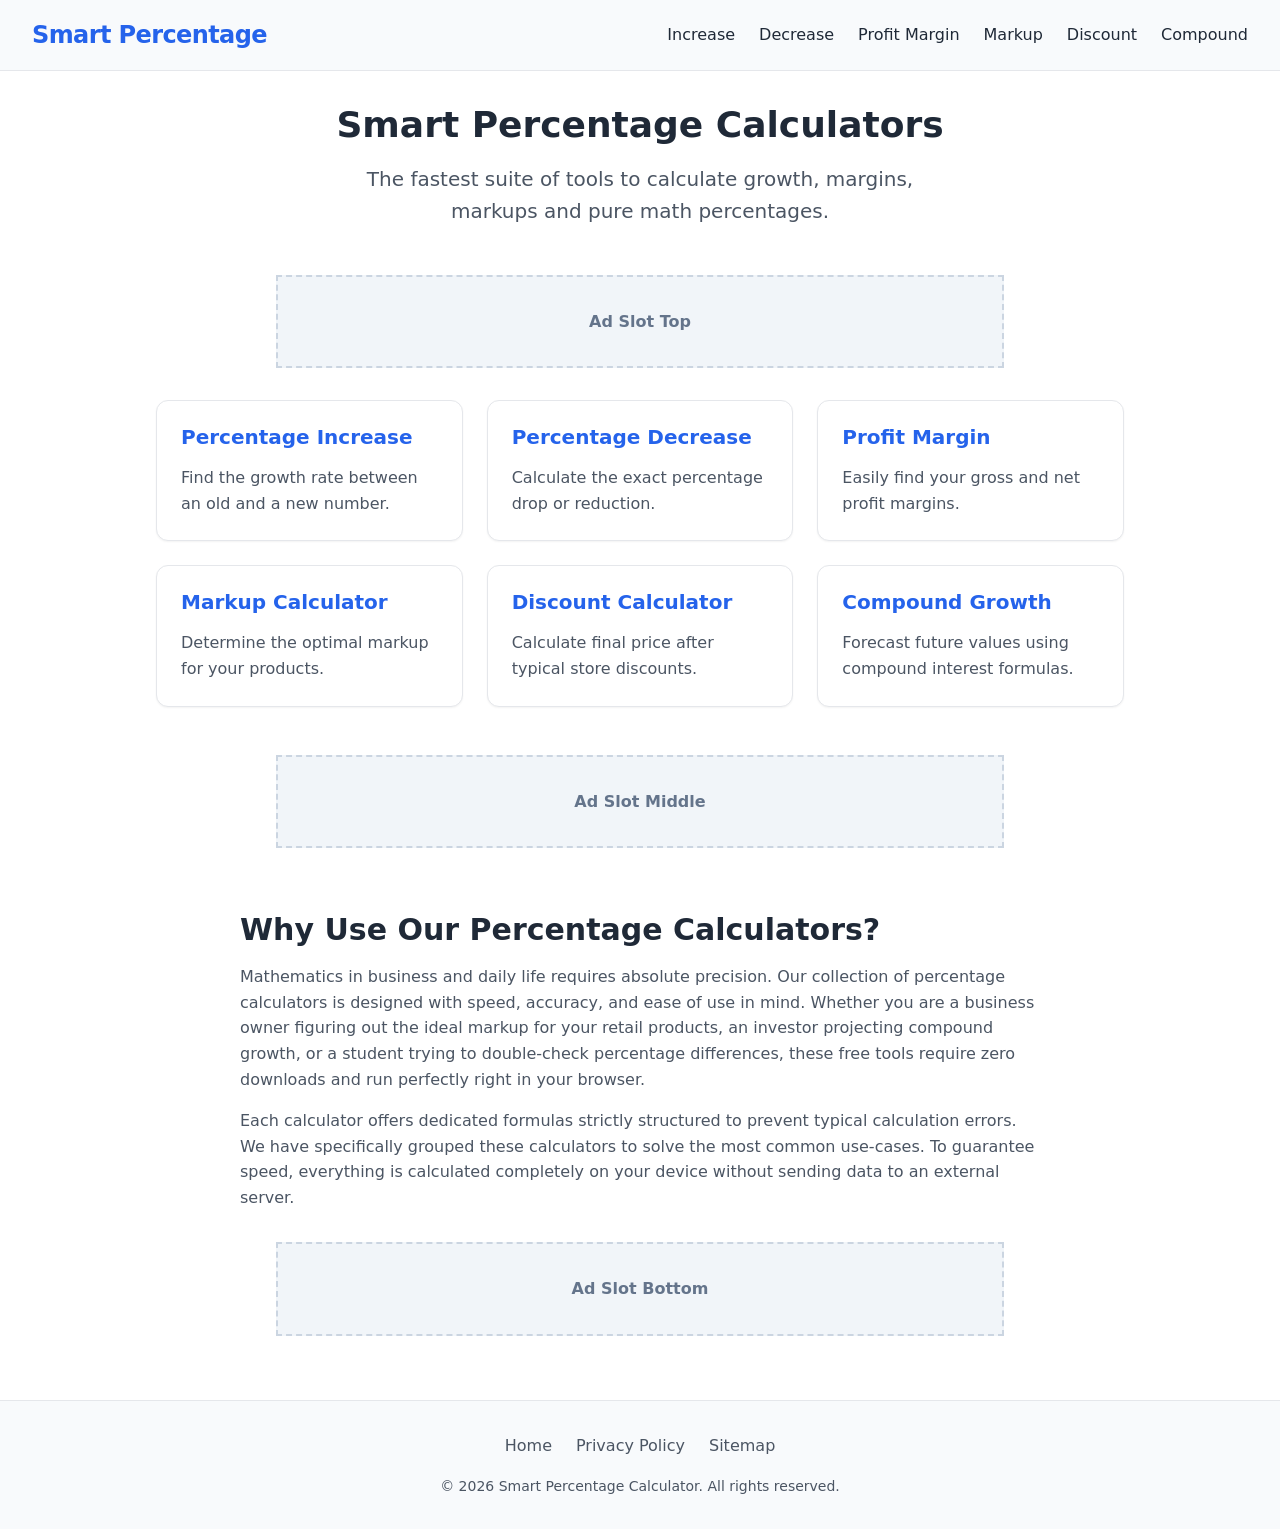
<file: index.html>
<!DOCTYPE html>
<html lang="en">

<head>
    <!-- Google tag (gtag.js) -->
    <script async src="https://www.googletagmanager.com/gtag/js?id=G-3TV8B7KL06"></script>
    <script>
        window.dataLayer = window.dataLayer || [];
        function gtag() { dataLayer.push(arguments); }
        gtag('js', new Date());

        gtag('config', 'G-3TV8B7KL06');
    </script>
    <meta charset="UTF-8">
    <meta name="viewport" content="width=device-width, initial-scale=1.0">
    <title>Smart Percentage Calculator | Free Business & Math Tools</title>
    <meta name="description"
        content="Calculate percentages instantly. Free tools for percentage increase, decrease, profit margin, markup, discount, and compound growth. Accurate and fast.">
    <link rel="stylesheet" href="style.css">
    <link rel="canonical" href="https://example.com/index.html">
</head>

<body>
    <header>
        <a href="index.html" class="logo">Smart Percentage</a>
        <nav class="nav-links">
            <a href="percentage-increase-calculator.html">Increase</a>
            <a href="percentage-decrease-calculator.html">Decrease</a>
            <a href="profit-margin-calculator.html">Profit Margin</a>
            <a href="markup-calculator.html">Markup</a>
            <a href="discount-calculator.html">Discount</a>
            <a href="compound-growth-calculator.html">Compound</a>
        </nav>
    </header>
    <main>
        <div class="hero">
            <h1>Smart Percentage Calculators</h1>
            <p class="subtitle">The fastest suite of tools to calculate growth, margins, markups and pure math
                percentages.</p>
        </div>

        <!-- Ad Slot Top -->
        <div class="ad-placeholder">Ad Slot Top</div>

        <div class="grid-tools">
            <a href="percentage-increase-calculator.html" class="tool-card">
                <h2>Percentage Increase</h2>
                <p>Find the growth rate between an old and a new number.</p>
            </a>
            <a href="percentage-decrease-calculator.html" class="tool-card">
                <h2>Percentage Decrease</h2>
                <p>Calculate the exact percentage drop or reduction.</p>
            </a>
            <a href="profit-margin-calculator.html" class="tool-card">
                <h2>Profit Margin</h2>
                <p>Easily find your gross and net profit margins.</p>
            </a>
            <a href="markup-calculator.html" class="tool-card">
                <h2>Markup Calculator</h2>
                <p>Determine the optimal markup for your products.</p>
            </a>
            <a href="discount-calculator.html" class="tool-card">
                <h2>Discount Calculator</h2>
                <p>Calculate final price after typical store discounts.</p>
            </a>
            <a href="compound-growth-calculator.html" class="tool-card">
                <h2>Compound Growth</h2>
                <p>Forecast future values using compound interest formulas.</p>
            </a>
        </div>

        <!-- Ad Slot Middle -->
        <div class="ad-placeholder">Ad Slot Middle</div>

        <article class="content-section">
            <h2>Why Use Our Percentage Calculators?</h2>
            <p>Mathematics in business and daily life requires absolute precision. Our collection of percentage
                calculators is designed with speed, accuracy, and ease of use in mind. Whether you are a business owner
                figuring out the ideal markup for your retail products, an investor projecting compound growth, or a
                student trying to double-check percentage differences, these free tools require zero downloads and run
                perfectly right in your browser.</p>
            <p>Each calculator offers dedicated formulas strictly structured to prevent typical calculation errors. We
                have specifically grouped these calculators to solve the most common use-cases. To guarantee speed,
                everything is calculated completely on your device without sending data to an external server.</p>
        </article>

        <!-- Ad Slot Bottom -->
        <div class="ad-placeholder">Ad Slot Bottom</div>

    </main>
    <footer>
        <div class="footer-links">
            <a href="index.html">Home</a>
            <a href="privacy-policy.html">Privacy Policy</a>
            <a href="sitemap.xml">Sitemap</a>
        </div>
        <p>&copy; 2026 Smart Percentage Calculator. All rights reserved.</p>
    </footer>
    <script src="script.js"></script>
</body>

</html>
</file>
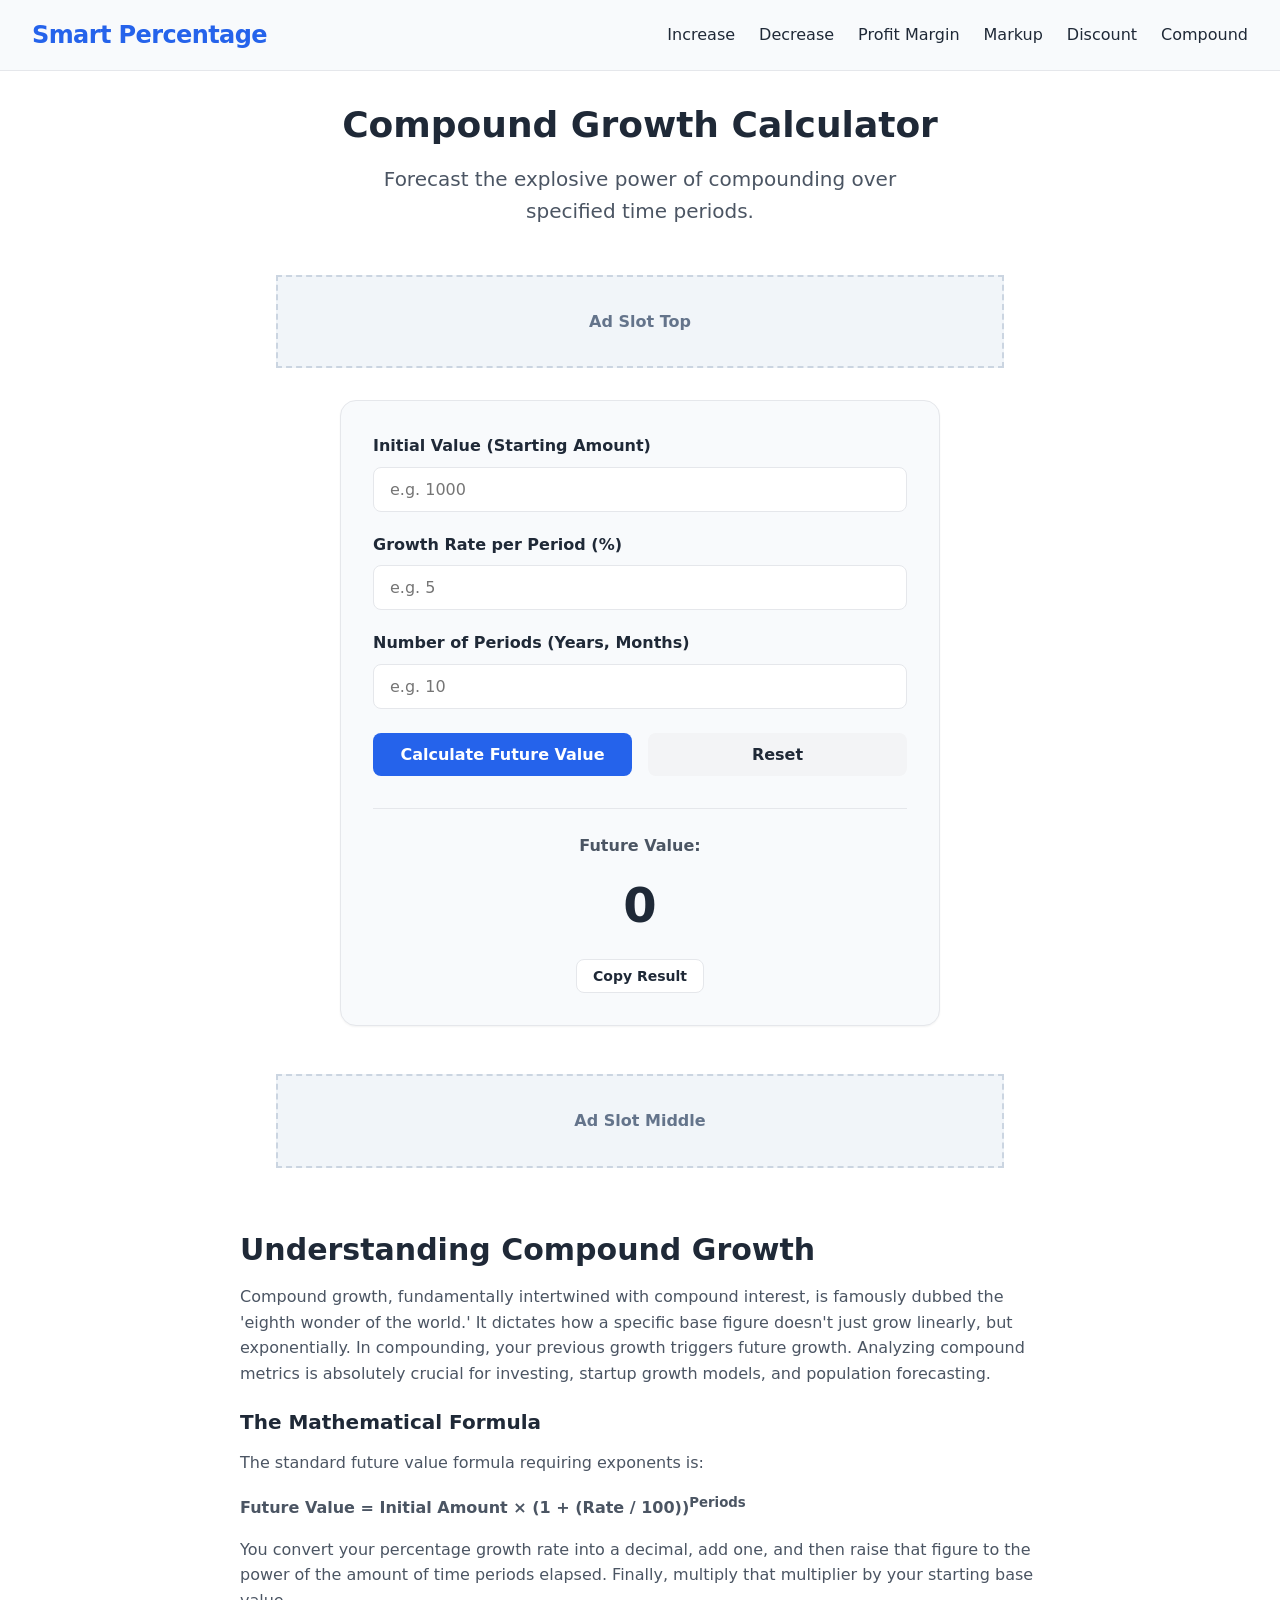
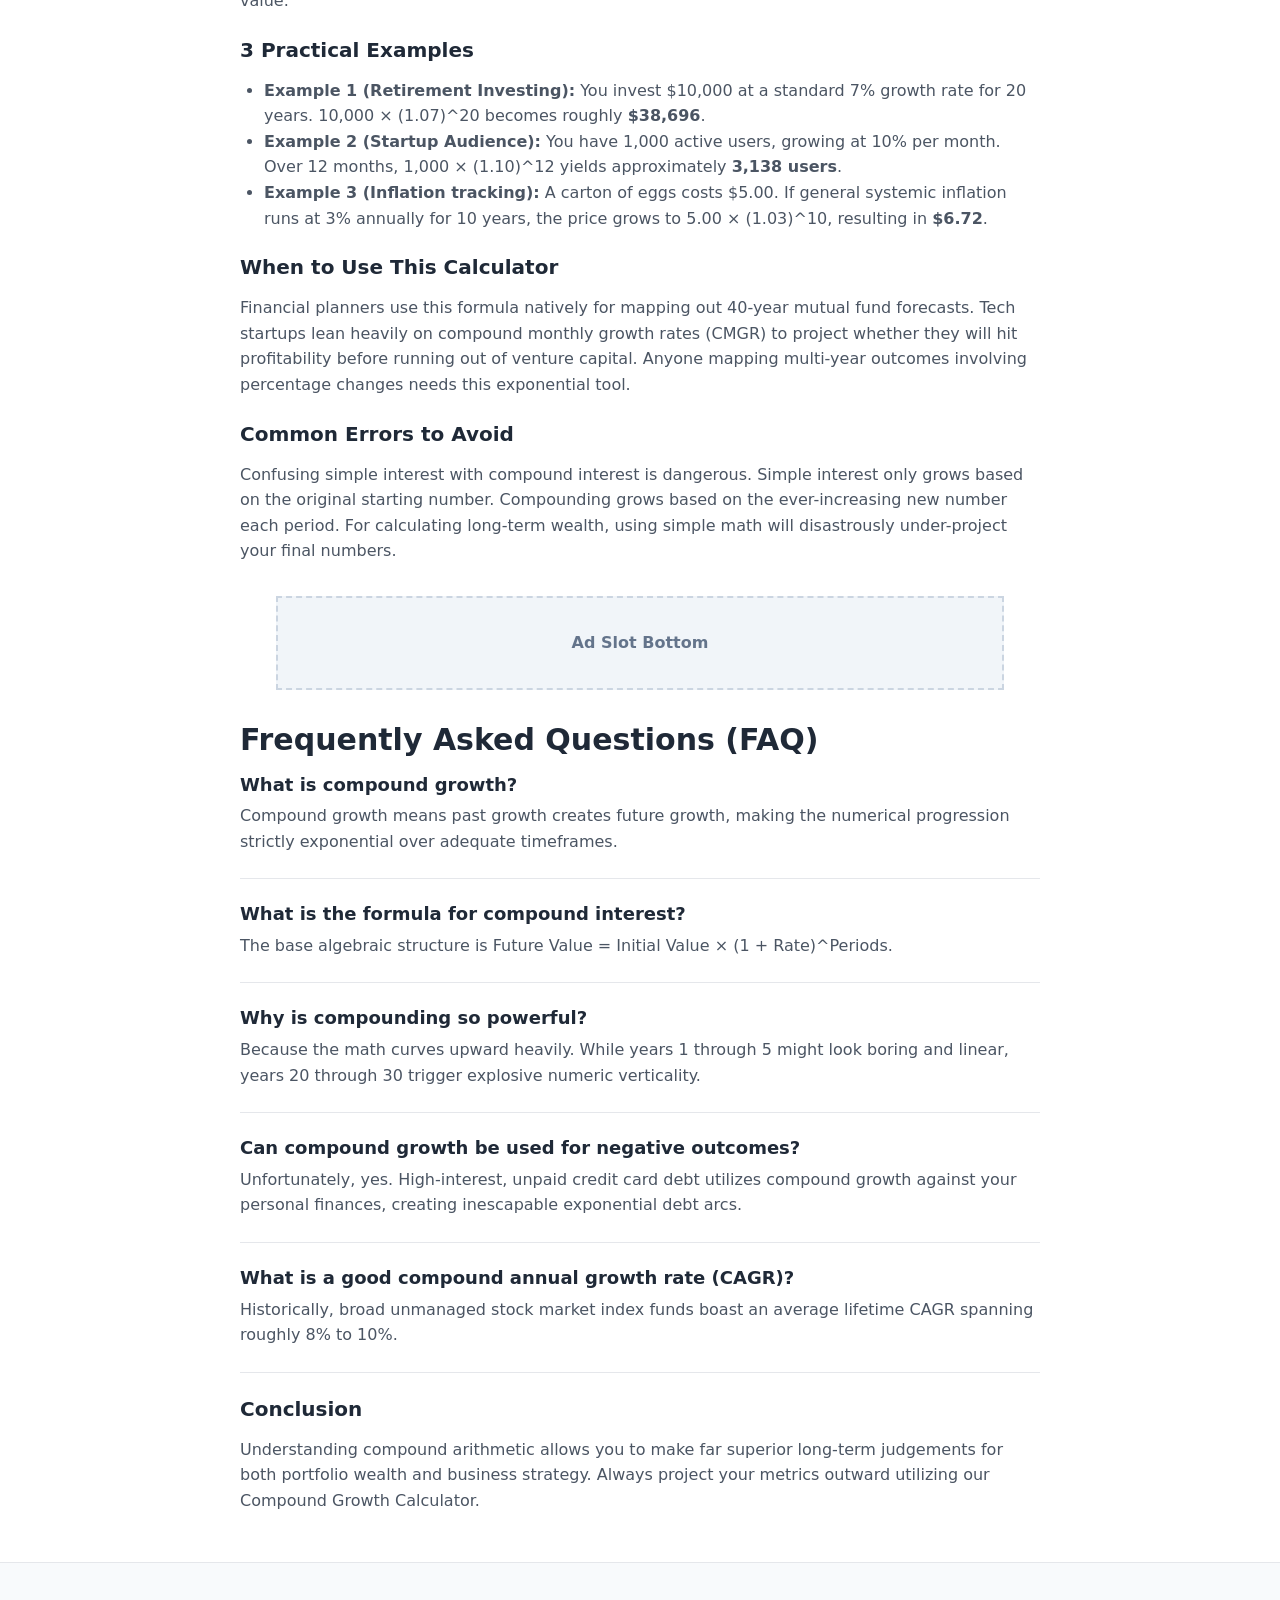
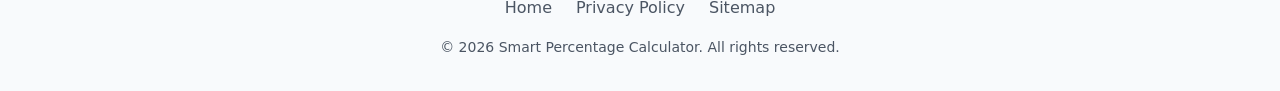
<file: compound-growth-calculator.html>
<!DOCTYPE html>
<html lang="en">

<head>
    <!-- Google tag (gtag.js) -->
    <script async src="https://www.googletagmanager.com/gtag/js?id=G-3TV8B7KL06"></script>
    <script>
      window.dataLayer = window.dataLayer || [];
      function gtag(){dataLayer.push(arguments);}
      gtag('js', new Date());

      gtag('config', 'G-3TV8B7KL06');
    </script>
    <meta charset="UTF-8">
    <meta name="viewport" content="width=device-width, initial-scale=1.0">
    <title>Compound Growth Calculator | Invest & Profit Forecaster</title>
    <meta name="description"
        content="Calculate compound growth over time. Understand the future value of investments or business compounding variables. Free financial calculator.">
    <link rel="stylesheet" href="style.css">
    <link rel="canonical" href="https://example.com/compound-growth-calculator.html">
    <script type="application/ld+json">
    {
      "@context": "https://schema.org",
      "@type": "FAQPage",
      "mainEntity": [
        { "@type": "Question", "name": "What is compound growth?", "acceptedAnswer": { "@type": "Answer", "text": "Compound growth is the process where the value of an investment or metric grows exponentially, as past growth points also generate their own future growth." } },
        { "@type": "Question", "name": "What is the formula for compound interest?", "acceptedAnswer": { "@type": "Answer", "text": "The standard formula is Future Value = Initial Value × (1 + Rate)^Periods." } },
        { "@type": "Question", "name": "Why is compounding so powerful?", "acceptedAnswer": { "@type": "Answer", "text": "It creates exponential, non-linear progression. The longer you let growth compound, the drastically steeper the upward curve becomes." } },
        { "@type": "Question", "name": "Can compound growth be used for negative outcomes?", "acceptedAnswer": { "@type": "Answer", "text": "Yes, high-interest credit card debt utilizes compounding growth against you, creating an exponentially increasing debt burden." } },
        { "@type": "Question", "name": "What is a good compound annual growth rate (CAGR)?", "acceptedAnswer": { "@type": "Answer", "text": "In the stock market, an 8% to 10% CAGR over decades is considered historically average and highly desirable for basic indexing." } }
      ]
    }
    </script>
</head>

<body>
    <header>
        <a href="index.html" class="logo">Smart Percentage</a>
        <nav class="nav-links">
            <a href="percentage-increase-calculator.html">Increase</a>
            <a href="percentage-decrease-calculator.html">Decrease</a>
            <a href="profit-margin-calculator.html">Profit Margin</a>
            <a href="markup-calculator.html">Markup</a>
            <a href="discount-calculator.html">Discount</a>
            <a href="compound-growth-calculator.html">Compound</a>
        </nav>
    </header>
    <main>
        <div class="hero">
            <h1>Compound Growth Calculator</h1>
            <p class="subtitle">Forecast the explosive power of compounding over specified time periods.</p>
        </div>

        <!-- Ad Slot Top -->
        <div class="ad-placeholder">Ad Slot Top</div>

        <div class="calculator-card">
            <form id="calc-compound">
                <div class="form-group">
                    <label for="initial">Initial Value (Starting Amount)</label>
                    <input type="number" id="initial" placeholder="e.g. 1000" step="any" required>
                    <div class="error-msg">Please enter a valid starting amount</div>
                </div>
                <div class="form-group">
                    <label for="rate">Growth Rate per Period (%)</label>
                    <input type="number" id="rate" placeholder="e.g. 5" step="any" required>
                    <div class="error-msg">Please enter a valid growth rate</div>
                </div>
                <div class="form-group">
                    <label for="periods">Number of Periods (Years, Months)</label>
                    <input type="number" id="periods" placeholder="e.g. 10" step="any" required>
                    <div class="error-msg">Please enter a valid number of periods</div>
                </div>
                <div class="btn-group">
                    <button type="submit" class="btn-primary">Calculate Future Value</button>
                    <button type="reset" class="btn-secondary">Reset</button>
                </div>
            </form>
            <div id="result-box" class="result-box">
                <p>Future Value:</p>
                <div id="result-value" class="result-value">0</div>
                <button id="btn-copy" class="btn-copy">Copy Result</button>
            </div>
        </div>

        <!-- Ad Slot Middle -->
        <div class="ad-placeholder">Ad Slot Middle</div>

        <article class="content-section">
            <h2>Understanding Compound Growth</h2>
            <p>Compound growth, fundamentally intertwined with compound interest, is famously dubbed the 'eighth wonder
                of the world.' It dictates how a specific base figure doesn't just grow linearly, but exponentially. In
                compounding, your previous growth triggers future growth. Analyzing compound metrics is absolutely
                crucial for investing, startup growth models, and population forecasting.</p>

            <h3>The Mathematical Formula</h3>
            <p>The standard future value formula requiring exponents is:</p>
            <p><strong>Future Value = Initial Amount × (1 + (Rate / 100))<sup>Periods</sup></strong></p>
            <p>You convert your percentage growth rate into a decimal, add one, and then raise that figure to the power
                of the amount of time periods elapsed. Finally, multiply that multiplier by your starting base value.
            </p>

            <h3>3 Practical Examples</h3>
            <ul>
                <li><strong>Example 1 (Retirement Investing):</strong> You invest $10,000 at a standard 7% growth rate
                    for 20 years. 10,000 × (1.07)^20 becomes roughly <strong>$38,696</strong>.</li>
                <li><strong>Example 2 (Startup Audience):</strong> You have 1,000 active users, growing at 10% per
                    month. Over 12 months, 1,000 × (1.10)^12 yields approximately <strong>3,138 users</strong>.</li>
                <li><strong>Example 3 (Inflation tracking):</strong> A carton of eggs costs $5.00. If general systemic
                    inflation runs at 3% annually for 10 years, the price grows to 5.00 × (1.03)^10, resulting in
                    <strong>$6.72</strong>.</li>
            </ul>

            <h3>When to Use This Calculator</h3>
            <p>Financial planners use this formula natively for mapping out 40-year mutual fund forecasts. Tech startups
                lean heavily on compound monthly growth rates (CMGR) to project whether they will hit profitability
                before running out of venture capital. Anyone mapping multi-year outcomes involving percentage changes
                needs this exponential tool.</p>

            <h3>Common Errors to Avoid</h3>
            <p>Confusing simple interest with compound interest is dangerous. Simple interest only grows based on the
                original starting number. Compounding grows based on the ever-increasing new number each period. For
                calculating long-term wealth, using simple math will disastrously under-project your final numbers.</p>

            <!-- Ad Slot Bottom -->
            <div class="ad-placeholder">Ad Slot Bottom</div>

            <h2>Frequently Asked Questions (FAQ)</h2>
            <div class="faq-item">
                <h3>What is compound growth?</h3>
                <p>Compound growth means past growth creates future growth, making the numerical progression strictly
                    exponential over adequate timeframes.</p>
            </div>
            <div class="faq-item">
                <h3>What is the formula for compound interest?</h3>
                <p>The base algebraic structure is Future Value = Initial Value × (1 + Rate)^Periods.</p>
            </div>
            <div class="faq-item">
                <h3>Why is compounding so powerful?</h3>
                <p>Because the math curves upward heavily. While years 1 through 5 might look boring and linear, years
                    20 through 30 trigger explosive numeric verticality.</p>
            </div>
            <div class="faq-item">
                <h3>Can compound growth be used for negative outcomes?</h3>
                <p>Unfortunately, yes. High-interest, unpaid credit card debt utilizes compound growth against your
                    personal finances, creating inescapable exponential debt arcs.</p>
            </div>
            <div class="faq-item">
                <h3>What is a good compound annual growth rate (CAGR)?</h3>
                <p>Historically, broad unmanaged stock market index funds boast an average lifetime CAGR spanning
                    roughly 8% to 10%.</p>
            </div>

            <h3>Conclusion</h3>
            <p>Understanding compound arithmetic allows you to make far superior long-term judgements for both portfolio
                wealth and business strategy. Always project your metrics outward utilizing our Compound Growth
                Calculator.</p>
        </article>
    </main>
    <footer>
        <div class="footer-links">
            <a href="index.html">Home</a>
            <a href="privacy-policy.html">Privacy Policy</a>
            <a href="sitemap.xml">Sitemap</a>
        </div>
        <p>&copy; 2026 Smart Percentage Calculator. All rights reserved.</p>
    </footer>
    <script src="script.js"></script>
</body>

</html>
</file>
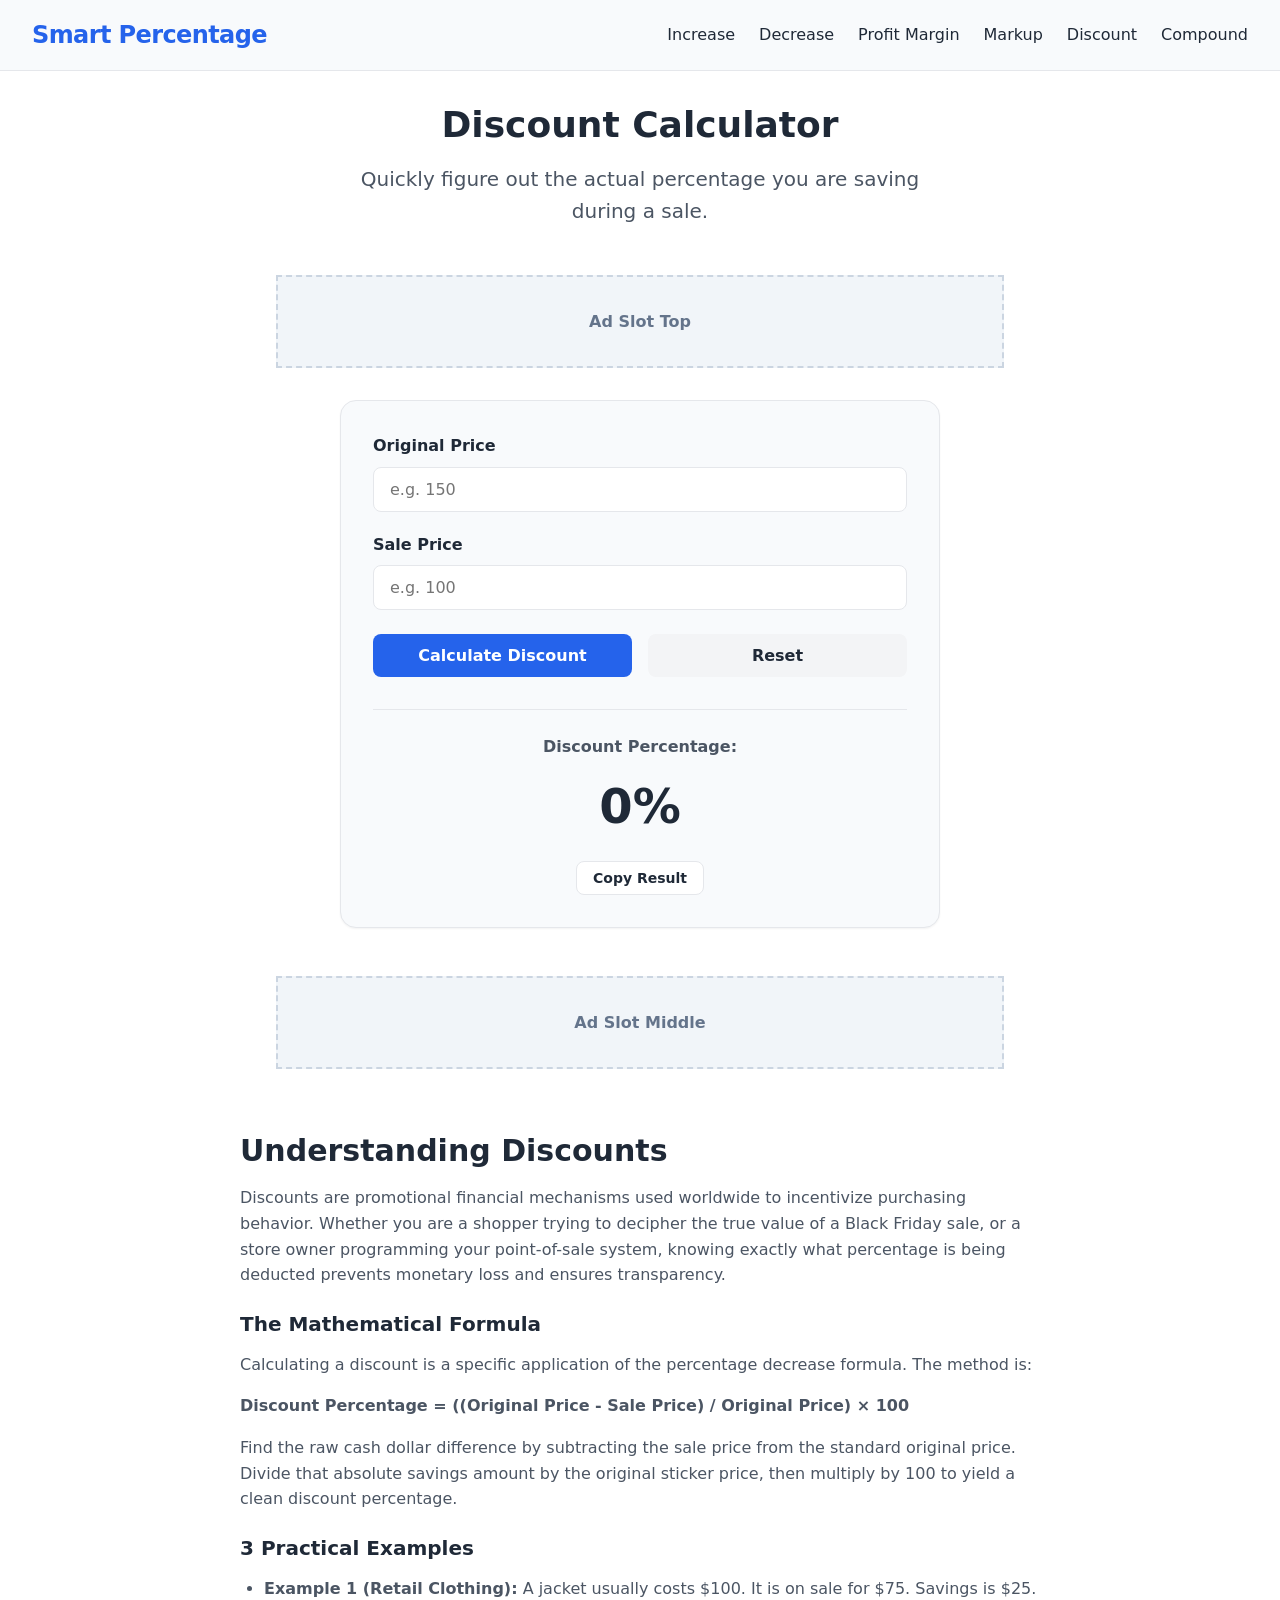
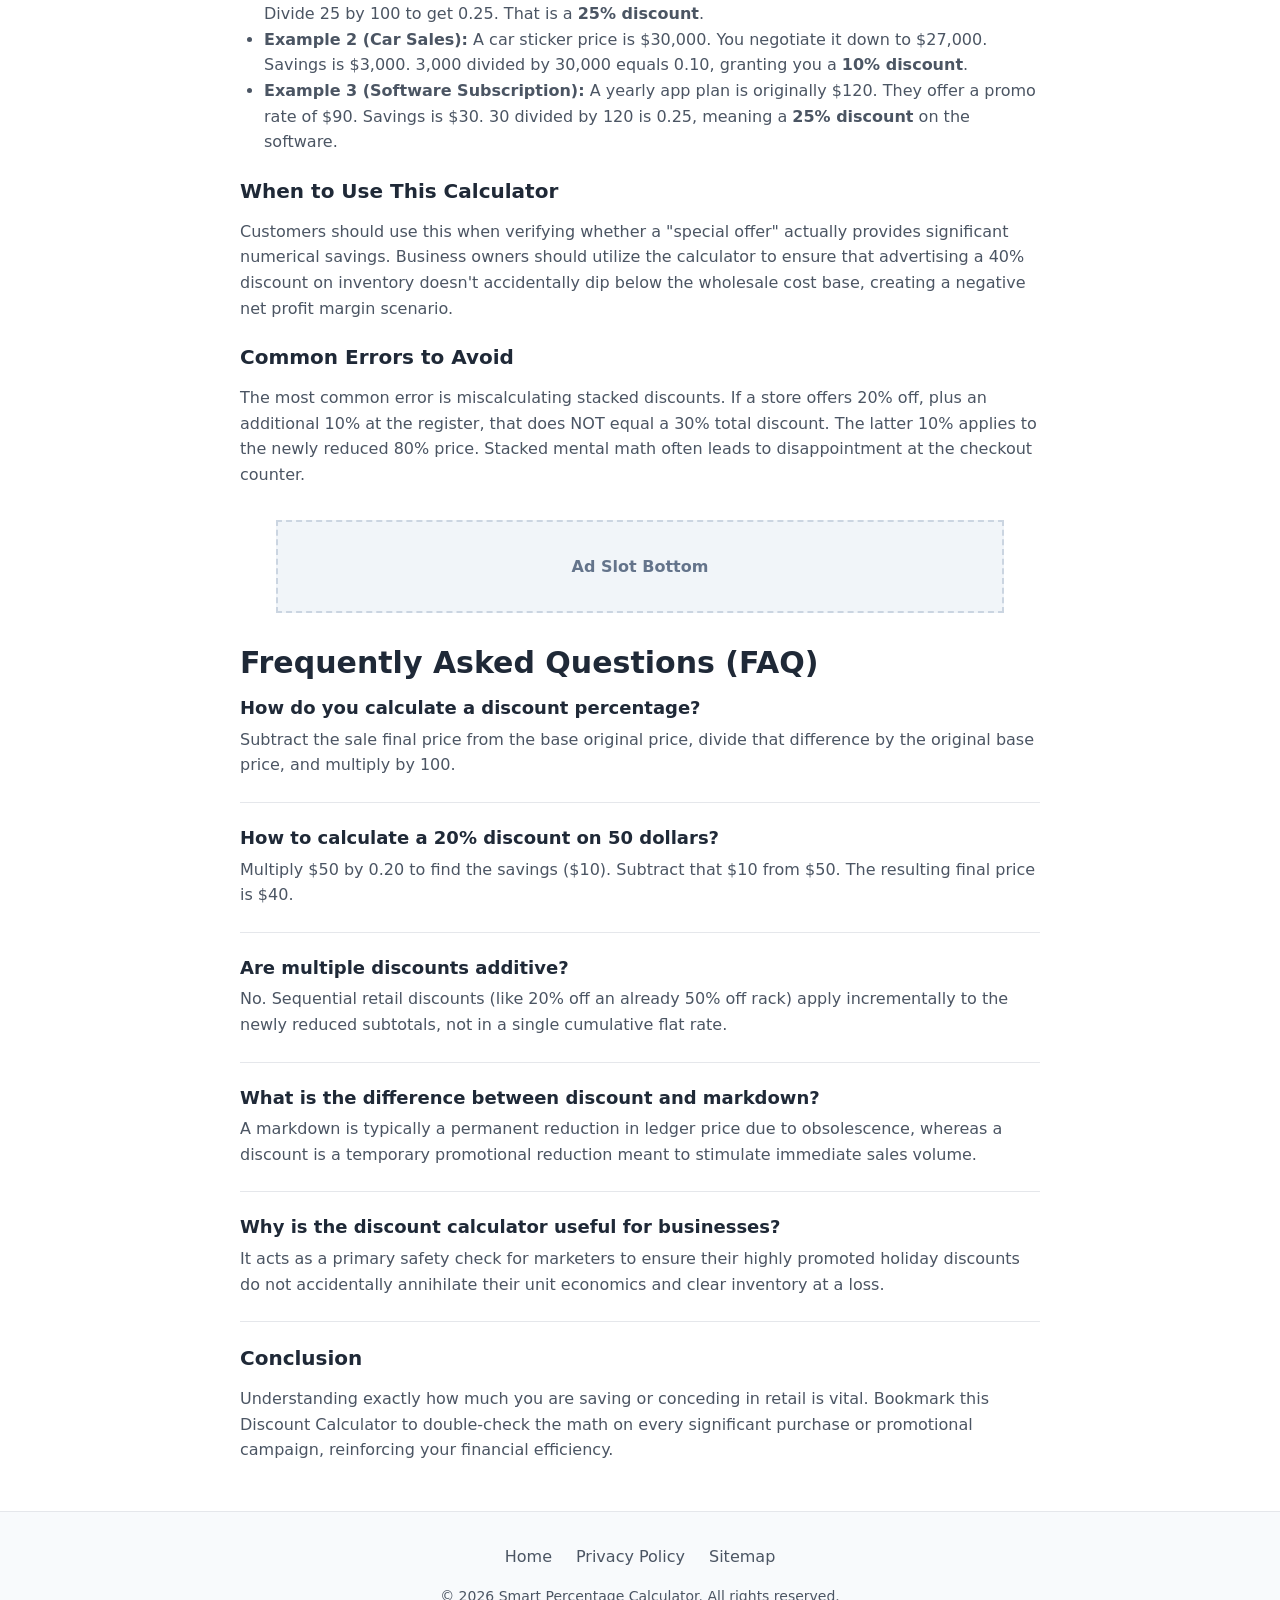
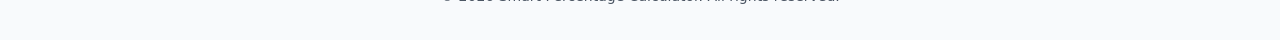
<file: discount-calculator.html>
<!DOCTYPE html>
<html lang="en">

<head>
    <!-- Google tag (gtag.js) -->
    <script async src="https://www.googletagmanager.com/gtag/js?id=G-3TV8B7KL06"></script>
    <script>
        window.dataLayer = window.dataLayer || [];
        function gtag() { dataLayer.push(arguments); }
        gtag('js', new Date());

        gtag('config', 'G-3TV8B7KL06');
    </script>
    <meta charset="UTF-8">
    <meta name="viewport" content="width=device-width, initial-scale=1.0">
    <title>Discount Calculator | Find Final Sale Prices</title>
    <meta name="description"
        content="Calculate discount percentages instantly. Find out the final price after a store discount or calculate the total savings. Free and fast browser tool.">
    <link rel="stylesheet" href="style.css">
    <link rel="canonical" href="https://example.com/discount-calculator.html">
    <script type="application/ld+json">
    {
      "@context": "https://schema.org",
      "@type": "FAQPage",
      "mainEntity": [
        { "@type": "Question", "name": "How do you calculate a discount percentage?", "acceptedAnswer": { "@type": "Answer", "text": "Subtract the sale price from the original price, divide the difference by the original price, and multiply by 100." } },
        { "@type": "Question", "name": "How to calculate a 20% discount on 50 dollars?", "acceptedAnswer": { "@type": "Answer", "text": "Multiply $50 by 0.20 to get $10. Subtract that from $50, making the final price $40." } },
        { "@type": "Question", "name": "Are multiple discounts additive?", "acceptedAnswer": { "@type": "Answer", "text": "No. Sequential discounts (e.g., 20% off, then 10% off) apply to the newly reduced price, not the original base." } },
        { "@type": "Question", "name": "What is the difference between discount and markdown?", "acceptedAnswer": { "@type": "Answer", "text": "A markdown is a permanent retail price reduction, while a discount is usually a temporary promotional reduction in price for consumers." } },
        { "@type": "Question", "name": "Why is the discount calculator useful for businesses?", "acceptedAnswer": { "@type": "Answer", "text": "It helps businesses ensure their planned promotional discounts do not entirely eliminate their baseline profit margins." } }
      ]
    }
    </script>
</head>

<body>
    <header>
        <a href="index.html" class="logo">Smart Percentage</a>
        <nav class="nav-links">
            <a href="percentage-increase-calculator.html">Increase</a>
            <a href="percentage-decrease-calculator.html">Decrease</a>
            <a href="profit-margin-calculator.html">Profit Margin</a>
            <a href="markup-calculator.html">Markup</a>
            <a href="discount-calculator.html">Discount</a>
            <a href="compound-growth-calculator.html">Compound</a>
        </nav>
    </header>
    <main>
        <div class="hero">
            <h1>Discount Calculator</h1>
            <p class="subtitle">Quickly figure out the actual percentage you are saving during a sale.</p>
        </div>

        <!-- Ad Slot Top -->
        <div class="ad-placeholder">Ad Slot Top</div>

        <div class="calculator-card">
            <form id="calc-discount">
                <div class="form-group">
                    <label for="original">Original Price</label>
                    <input type="number" id="original" placeholder="e.g. 150" step="any" required>
                    <div class="error-msg">Please enter a valid original price</div>
                </div>
                <div class="form-group">
                    <label for="sale">Sale Price</label>
                    <input type="number" id="sale" placeholder="e.g. 100" step="any" required>
                    <div class="error-msg">Please enter a valid sale price</div>
                </div>
                <div class="btn-group">
                    <button type="submit" class="btn-primary">Calculate Discount</button>
                    <button type="reset" class="btn-secondary">Reset</button>
                </div>
            </form>
            <div id="result-box" class="result-box">
                <p>Discount Percentage:</p>
                <div id="result-value" class="result-value">0%</div>
                <button id="btn-copy" class="btn-copy">Copy Result</button>
            </div>
        </div>

        <!-- Ad Slot Middle -->
        <div class="ad-placeholder">Ad Slot Middle</div>

        <article class="content-section">
            <h2>Understanding Discounts</h2>
            <p>Discounts are promotional financial mechanisms used worldwide to incentivize purchasing behavior. Whether
                you are a shopper trying to decipher the true value of a Black Friday sale, or a store owner programming
                your point-of-sale system, knowing exactly what percentage is being deducted prevents monetary loss and
                ensures transparency.</p>

            <h3>The Mathematical Formula</h3>
            <p>Calculating a discount is a specific application of the percentage decrease formula. The method is:</p>
            <p><strong>Discount Percentage = ((Original Price - Sale Price) / Original Price) × 100</strong></p>
            <p>Find the raw cash dollar difference by subtracting the sale price from the standard original price.
                Divide that absolute savings amount by the original sticker price, then multiply by 100 to yield a clean
                discount percentage.</p>

            <h3>3 Practical Examples</h3>
            <ul>
                <li><strong>Example 1 (Retail Clothing):</strong> A jacket usually costs $100. It is on sale for $75.
                    Savings is $25. Divide 25 by 100 to get 0.25. That is a <strong>25% discount</strong>.</li>
                <li><strong>Example 2 (Car Sales):</strong> A car sticker price is $30,000. You negotiate it down to
                    $27,000. Savings is $3,000. 3,000 divided by 30,000 equals 0.10, granting you a <strong>10%
                        discount</strong>.</li>
                <li><strong>Example 3 (Software Subscription):</strong> A yearly app plan is originally $120. They offer
                    a promo rate of $90. Savings is $30. 30 divided by 120 is 0.25, meaning a <strong>25%
                        discount</strong> on the software.</li>
            </ul>

            <h3>When to Use This Calculator</h3>
            <p>Customers should use this when verifying whether a "special offer" actually provides significant
                numerical savings. Business owners should utilize the calculator to ensure that advertising a 40%
                discount on inventory doesn't accidentally dip below the wholesale cost base, creating a negative net
                profit margin scenario.</p>

            <h3>Common Errors to Avoid</h3>
            <p>The most common error is miscalculating stacked discounts. If a store offers 20% off, plus an additional
                10% at the register, that does NOT equal a 30% total discount. The latter 10% applies to the newly
                reduced 80% price. Stacked mental math often leads to disappointment at the checkout counter.</p>

            <!-- Ad Slot Bottom -->
            <div class="ad-placeholder">Ad Slot Bottom</div>

            <h2>Frequently Asked Questions (FAQ)</h2>
            <div class="faq-item">
                <h3>How do you calculate a discount percentage?</h3>
                <p>Subtract the sale final price from the base original price, divide that difference by the original
                    base price, and multiply by 100.</p>
            </div>
            <div class="faq-item">
                <h3>How to calculate a 20% discount on 50 dollars?</h3>
                <p>Multiply $50 by 0.20 to find the savings ($10). Subtract that $10 from $50. The resulting final price
                    is $40.</p>
            </div>
            <div class="faq-item">
                <h3>Are multiple discounts additive?</h3>
                <p>No. Sequential retail discounts (like 20% off an already 50% off rack) apply incrementally to the
                    newly reduced subtotals, not in a single cumulative flat rate.</p>
            </div>
            <div class="faq-item">
                <h3>What is the difference between discount and markdown?</h3>
                <p>A markdown is typically a permanent reduction in ledger price due to obsolescence, whereas a discount
                    is a temporary promotional reduction meant to stimulate immediate sales volume.</p>
            </div>
            <div class="faq-item">
                <h3>Why is the discount calculator useful for businesses?</h3>
                <p>It acts as a primary safety check for marketers to ensure their highly promoted holiday discounts do
                    not accidentally annihilate their unit economics and clear inventory at a loss.</p>
            </div>

            <h3>Conclusion</h3>
            <p>Understanding exactly how much you are saving or conceding in retail is vital. Bookmark this Discount
                Calculator to double-check the math on every significant purchase or promotional campaign, reinforcing
                your financial efficiency.</p>
        </article>
    </main>
    <footer>
        <div class="footer-links">
            <a href="index.html">Home</a>
            <a href="privacy-policy.html">Privacy Policy</a>
            <a href="sitemap.xml">Sitemap</a>
        </div>
        <p>&copy; 2026 Smart Percentage Calculator. All rights reserved.</p>
    </footer>
    <script src="script.js"></script>
</body>

</html>
</file>
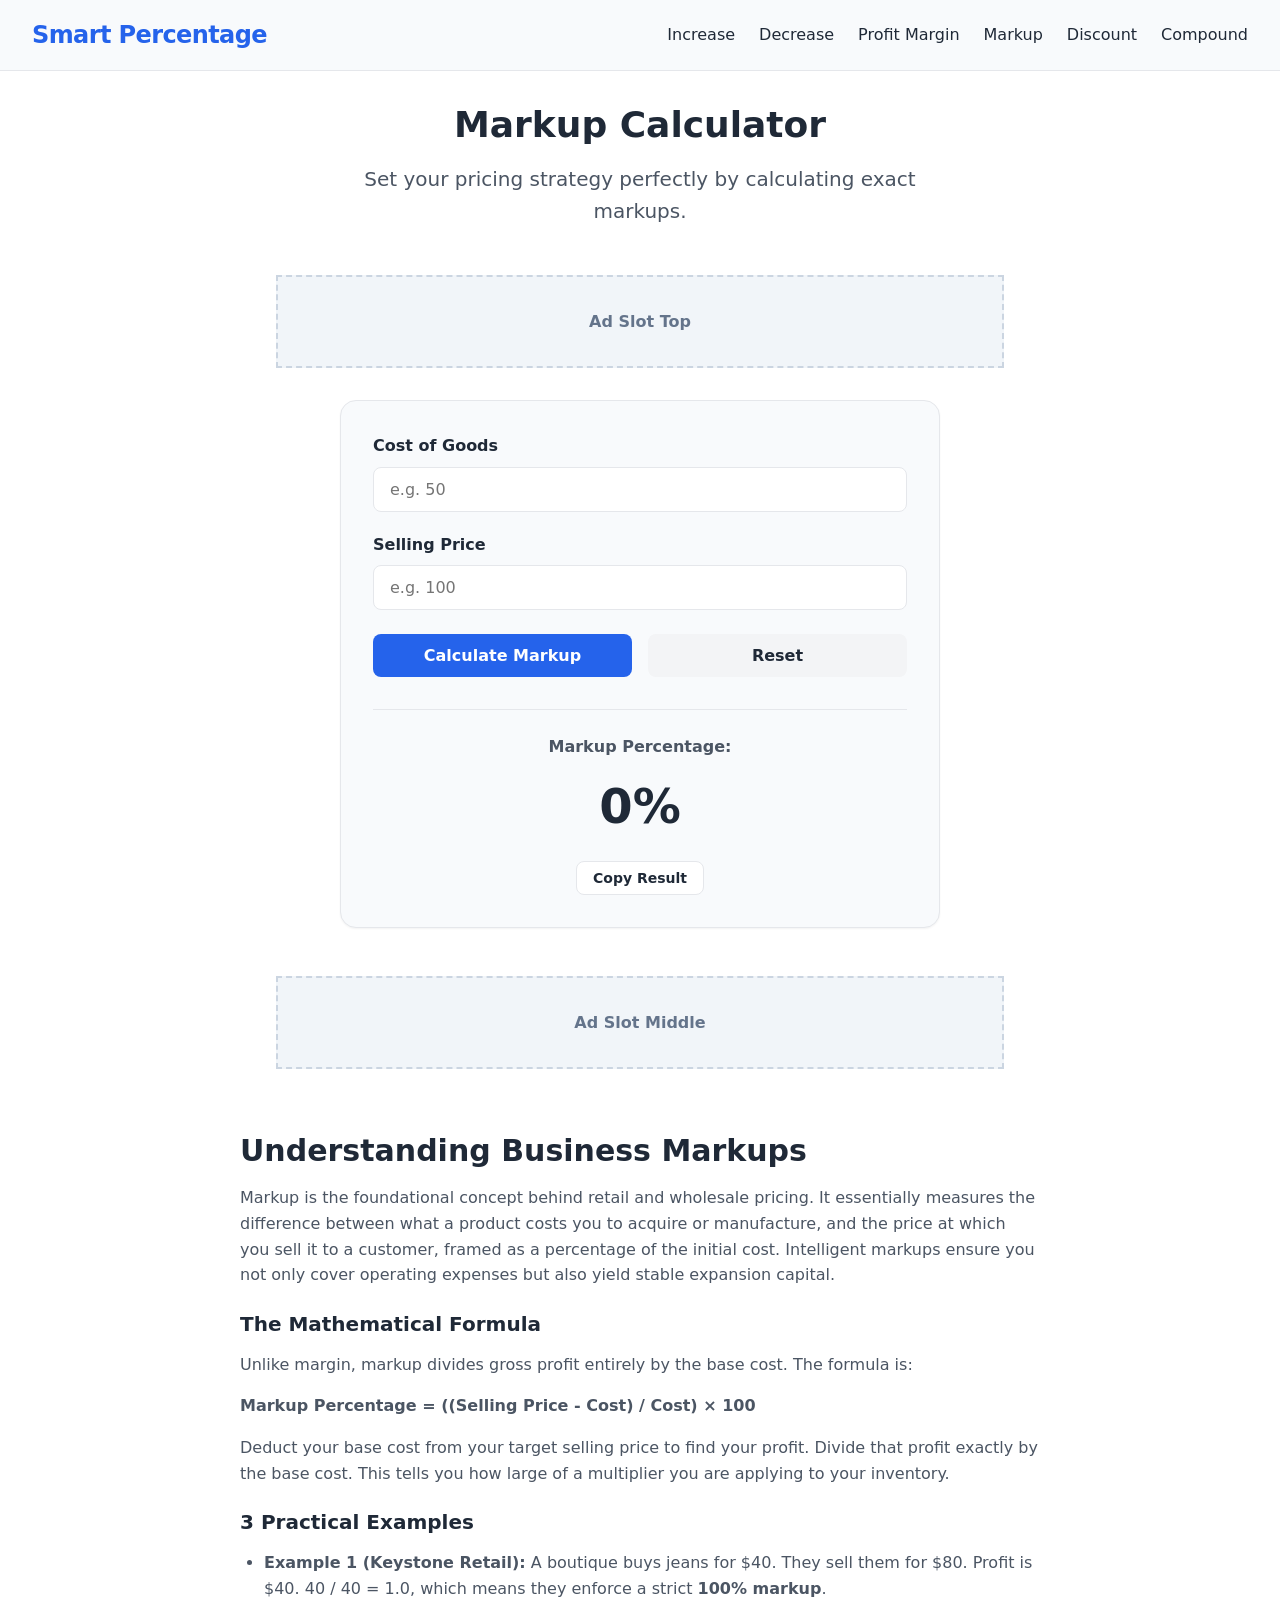
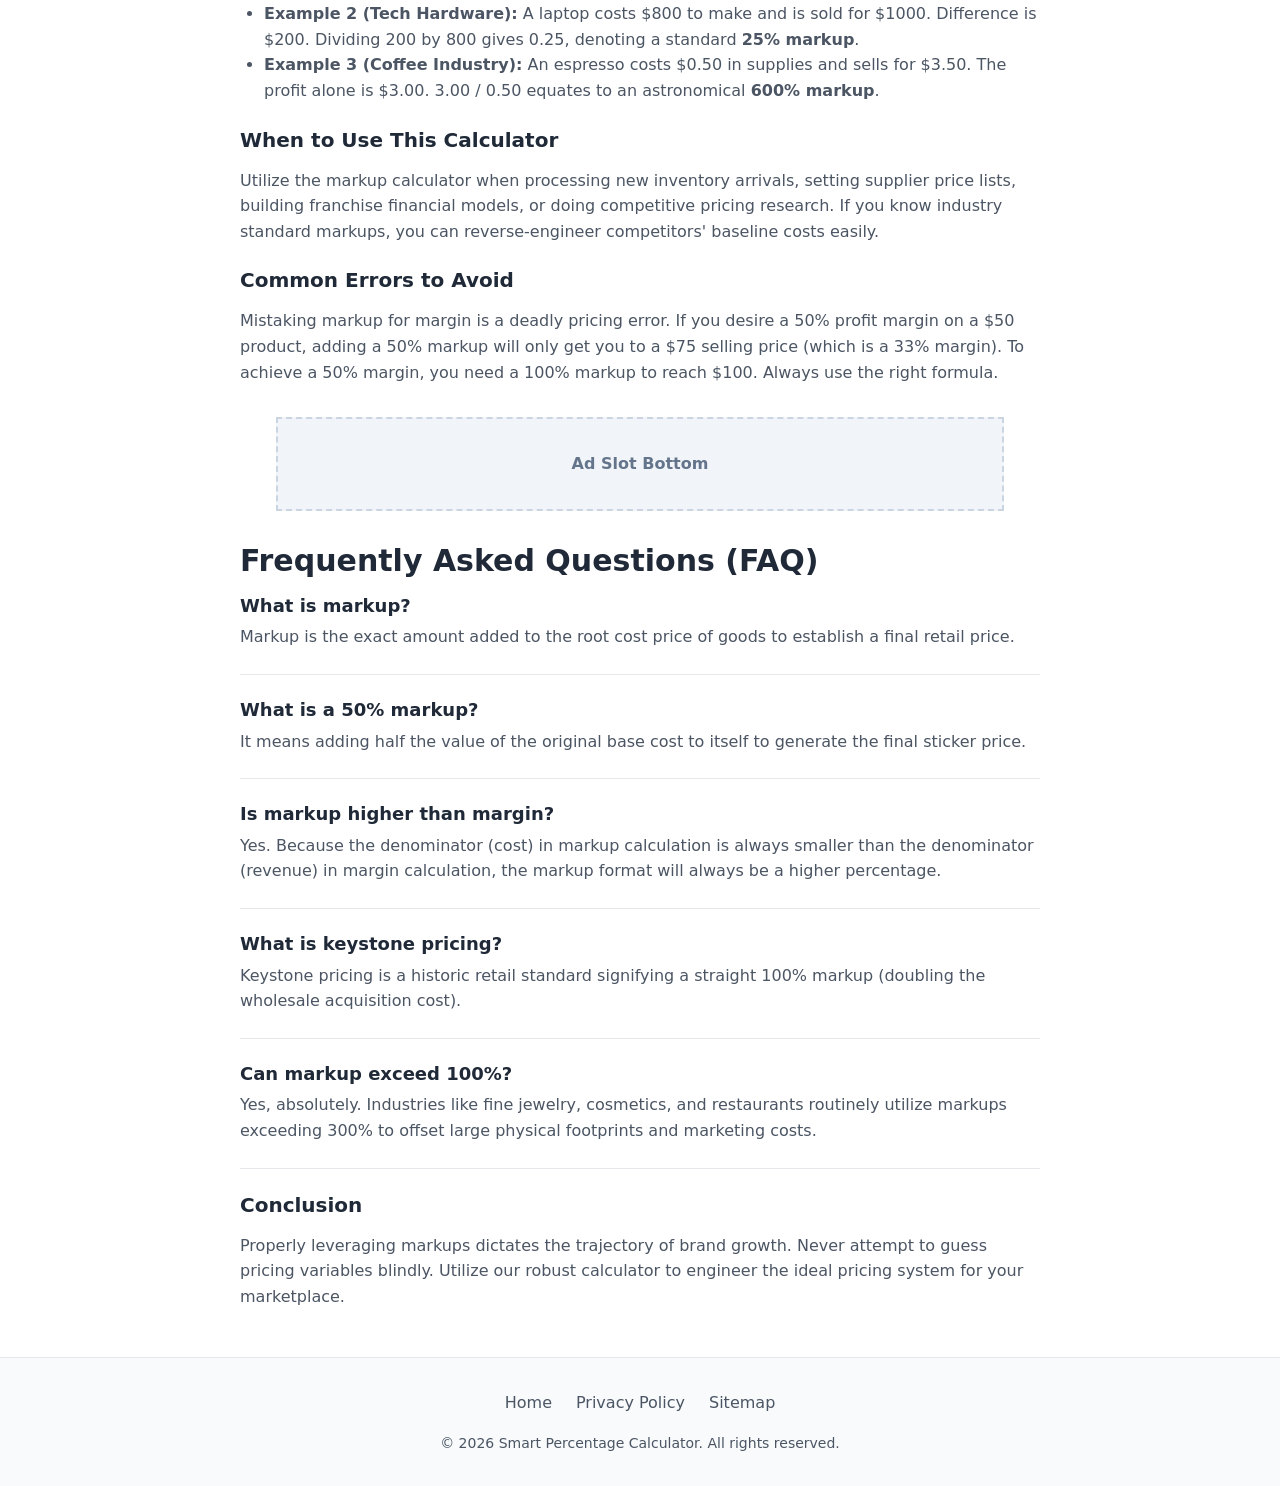
<file: markup-calculator.html>
<!DOCTYPE html>
<html lang="en">

<head>
    <!-- Google tag (gtag.js) -->
    <script async src="https://www.googletagmanager.com/gtag/js?id=G-3TV8B7KL06"></script>
    <script>
        window.dataLayer = window.dataLayer || [];
        function gtag() { dataLayer.push(arguments); }
        gtag('js', new Date());

        gtag('config', 'G-3TV8B7KL06');
    </script>
    <meta charset="UTF-8">
    <meta name="viewport" content="width=device-width, initial-scale=1.0">
    <title>Markup Calculator | Find Optimum Pricing Options</title>
    <meta name="description"
        content="Calculate markup percentage based on cost and price. Understand how to properly mark up retail and wholesale goods. Fast and free tool.">
    <link rel="stylesheet" href="style.css">
    <link rel="canonical" href="https://example.com/markup-calculator.html">
    <script type="application/ld+json">
    {
      "@context": "https://schema.org",
      "@type": "FAQPage",
      "mainEntity": [
        { "@type": "Question", "name": "What is markup?", "acceptedAnswer": { "@type": "Answer", "text": "Markup is the percentage added to the cost price of goods to cover overhead and secure profit." } },
        { "@type": "Question", "name": "What is a 50% markup?", "acceptedAnswer": { "@type": "Answer", "text": "A 50% markup means adding half of the original cost to the cost itself. A $10 item sells for $15." } },
        { "@type": "Question", "name": "Is markup higher than margin?", "acceptedAnswer": { "@type": "Answer", "text": "Yes, markup percentages are always higher than corresponding margin percentages." } },
        { "@type": "Question", "name": "What is keystone pricing?", "acceptedAnswer": { "@type": "Answer", "text": "Keystone pricing is a 100% markup policy, meaning a retailer simply doubles the wholesale cost." } },
        { "@type": "Question", "name": "Can markup exceed 100%?", "acceptedAnswer": { "@type": "Answer", "text": "Yes, restaurants and jewelers often use markups exceeding 200% or 300% to cover immense physical overhead." } }
      ]
    }
    </script>
</head>

<body>
    <header>
        <a href="index.html" class="logo">Smart Percentage</a>
        <nav class="nav-links">
            <a href="percentage-increase-calculator.html">Increase</a>
            <a href="percentage-decrease-calculator.html">Decrease</a>
            <a href="profit-margin-calculator.html">Profit Margin</a>
            <a href="markup-calculator.html">Markup</a>
            <a href="discount-calculator.html">Discount</a>
            <a href="compound-growth-calculator.html">Compound</a>
        </nav>
    </header>
    <main>
        <div class="hero">
            <h1>Markup Calculator</h1>
            <p class="subtitle">Set your pricing strategy perfectly by calculating exact markups.</p>
        </div>

        <!-- Ad Slot Top -->
        <div class="ad-placeholder">Ad Slot Top</div>

        <div class="calculator-card">
            <form id="calc-markup">
                <div class="form-group">
                    <label for="cost">Cost of Goods</label>
                    <input type="number" id="cost" placeholder="e.g. 50" step="any" required>
                    <div class="error-msg">Please enter a valid cost</div>
                </div>
                <div class="form-group">
                    <label for="price">Selling Price</label>
                    <input type="number" id="price" placeholder="e.g. 100" step="any" required>
                    <div class="error-msg">Please enter a valid price</div>
                </div>
                <div class="btn-group">
                    <button type="submit" class="btn-primary">Calculate Markup</button>
                    <button type="reset" class="btn-secondary">Reset</button>
                </div>
            </form>
            <div id="result-box" class="result-box">
                <p>Markup Percentage:</p>
                <div id="result-value" class="result-value">0%</div>
                <button id="btn-copy" class="btn-copy">Copy Result</button>
            </div>
        </div>

        <!-- Ad Slot Middle -->
        <div class="ad-placeholder">Ad Slot Middle</div>

        <article class="content-section">
            <h2>Understanding Business Markups</h2>
            <p>Markup is the foundational concept behind retail and wholesale pricing. It essentially measures the
                difference between what a product costs you to acquire or manufacture, and the price at which you sell
                it to a customer, framed as a percentage of the initial cost. Intelligent markups ensure you not only
                cover operating expenses but also yield stable expansion capital.</p>

            <h3>The Mathematical Formula</h3>
            <p>Unlike margin, markup divides gross profit entirely by the base cost. The formula is:</p>
            <p><strong>Markup Percentage = ((Selling Price - Cost) / Cost) × 100</strong></p>
            <p>Deduct your base cost from your target selling price to find your profit. Divide that profit exactly by
                the base cost. This tells you how large of a multiplier you are applying to your inventory.</p>

            <h3>3 Practical Examples</h3>
            <ul>
                <li><strong>Example 1 (Keystone Retail):</strong> A boutique buys jeans for $40. They sell them for $80.
                    Profit is $40. 40 / 40 = 1.0, which means they enforce a strict <strong>100% markup</strong>.</li>
                <li><strong>Example 2 (Tech Hardware):</strong> A laptop costs $800 to make and is sold for $1000.
                    Difference is $200. Dividing 200 by 800 gives 0.25, denoting a standard <strong>25% markup</strong>.
                </li>
                <li><strong>Example 3 (Coffee Industry):</strong> An espresso costs $0.50 in supplies and sells for
                    $3.50. The profit alone is $3.00. 3.00 / 0.50 equates to an astronomical <strong>600%
                        markup</strong>.</li>
            </ul>

            <h3>When to Use This Calculator</h3>
            <p>Utilize the markup calculator when processing new inventory arrivals, setting supplier price lists,
                building franchise financial models, or doing competitive pricing research. If you know industry
                standard markups, you can reverse-engineer competitors' baseline costs easily.</p>

            <h3>Common Errors to Avoid</h3>
            <p>Mistaking markup for margin is a deadly pricing error. If you desire a 50% profit margin on a $50
                product, adding a 50% markup will only get you to a $75 selling price (which is a 33% margin). To
                achieve a 50% margin, you need a 100% markup to reach $100. Always use the right formula.</p>

            <!-- Ad Slot Bottom -->
            <div class="ad-placeholder">Ad Slot Bottom</div>

            <h2>Frequently Asked Questions (FAQ)</h2>
            <div class="faq-item">
                <h3>What is markup?</h3>
                <p>Markup is the exact amount added to the root cost price of goods to establish a final retail price.
                </p>
            </div>
            <div class="faq-item">
                <h3>What is a 50% markup?</h3>
                <p>It means adding half the value of the original base cost to itself to generate the final sticker
                    price.</p>
            </div>
            <div class="faq-item">
                <h3>Is markup higher than margin?</h3>
                <p>Yes. Because the denominator (cost) in markup calculation is always smaller than the denominator
                    (revenue) in margin calculation, the markup format will always be a higher percentage.</p>
            </div>
            <div class="faq-item">
                <h3>What is keystone pricing?</h3>
                <p>Keystone pricing is a historic retail standard signifying a straight 100% markup (doubling the
                    wholesale acquisition cost).</p>
            </div>
            <div class="faq-item">
                <h3>Can markup exceed 100%?</h3>
                <p>Yes, absolutely. Industries like fine jewelry, cosmetics, and restaurants routinely utilize markups
                    exceeding 300% to offset large physical footprints and marketing costs.</p>
            </div>

            <h3>Conclusion</h3>
            <p>Properly leveraging markups dictates the trajectory of brand growth. Never attempt to guess pricing
                variables blindly. Utilize our robust calculator to engineer the ideal pricing system for your
                marketplace.</p>
        </article>
    </main>
    <footer>
        <div class="footer-links">
            <a href="index.html">Home</a>
            <a href="privacy-policy.html">Privacy Policy</a>
            <a href="sitemap.xml">Sitemap</a>
        </div>
        <p>&copy; 2026 Smart Percentage Calculator. All rights reserved.</p>
    </footer>
    <script src="script.js"></script>
</body>

</html>
</file>
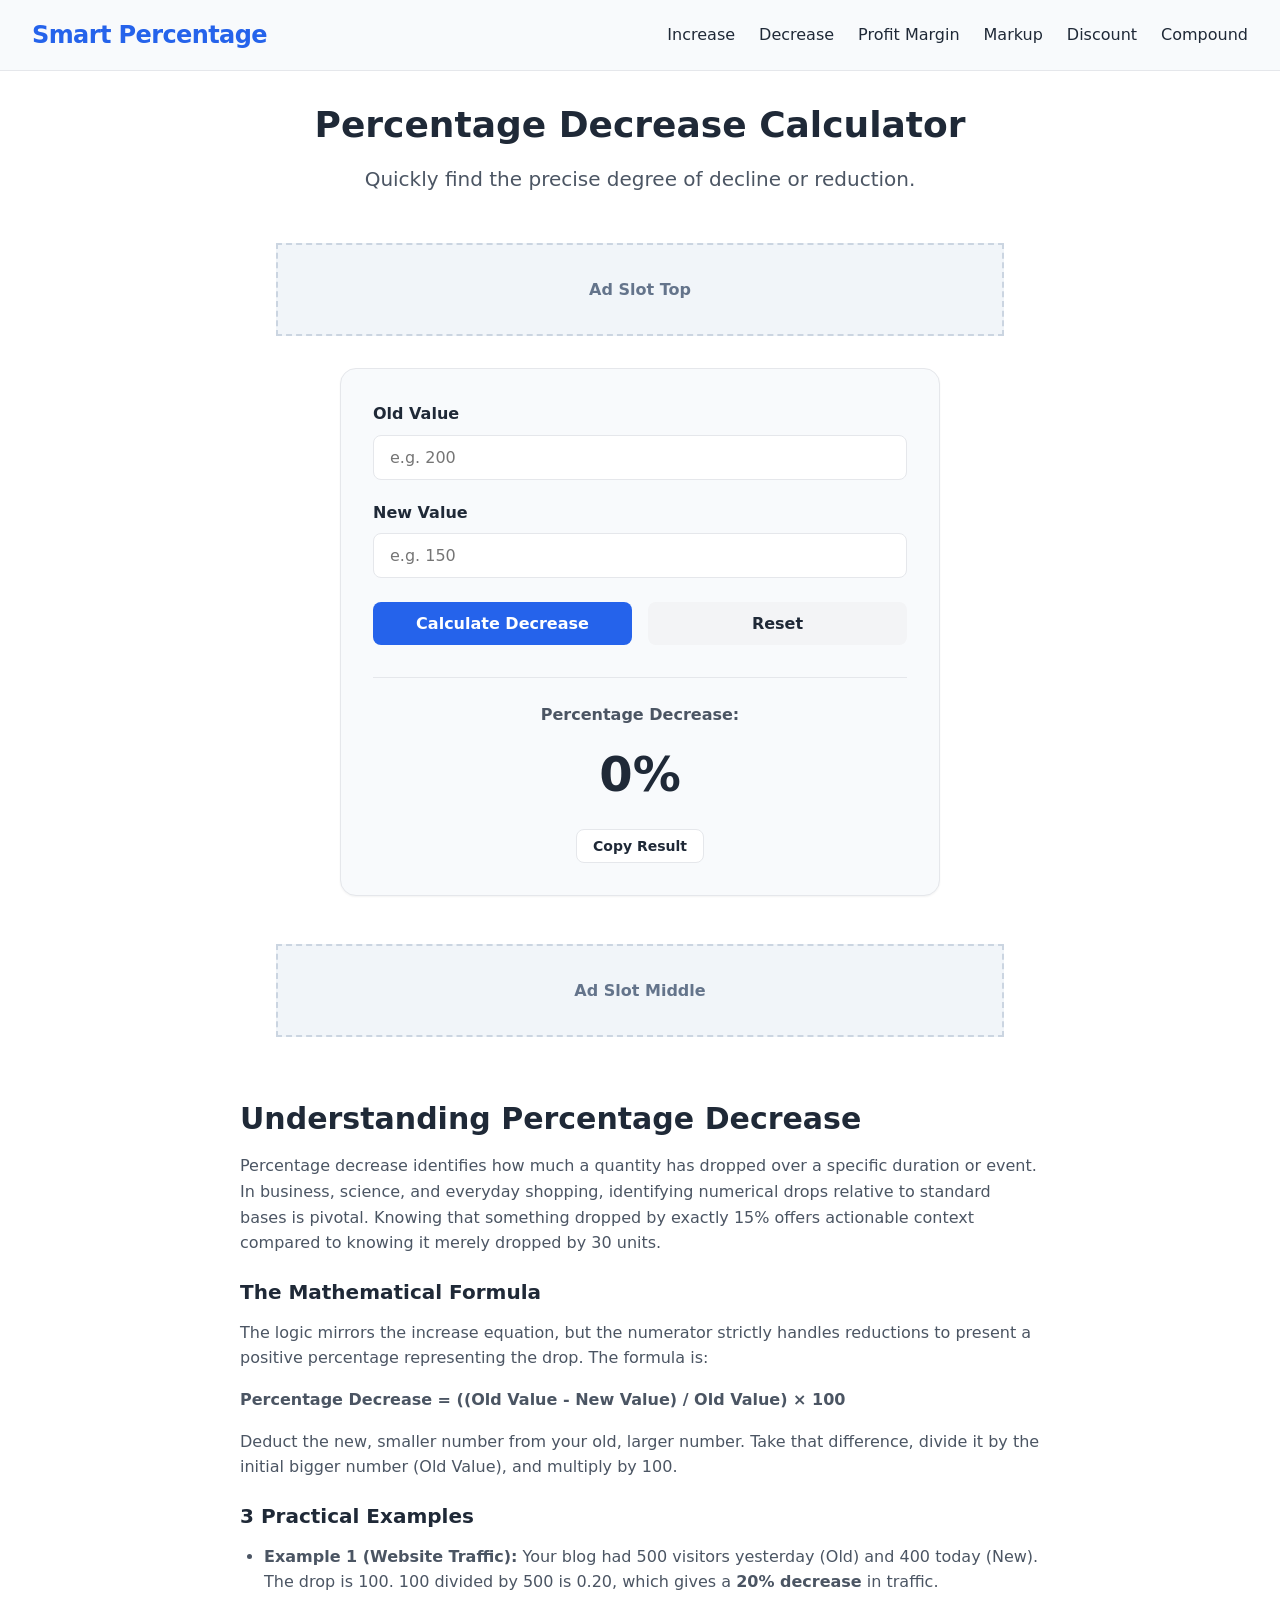
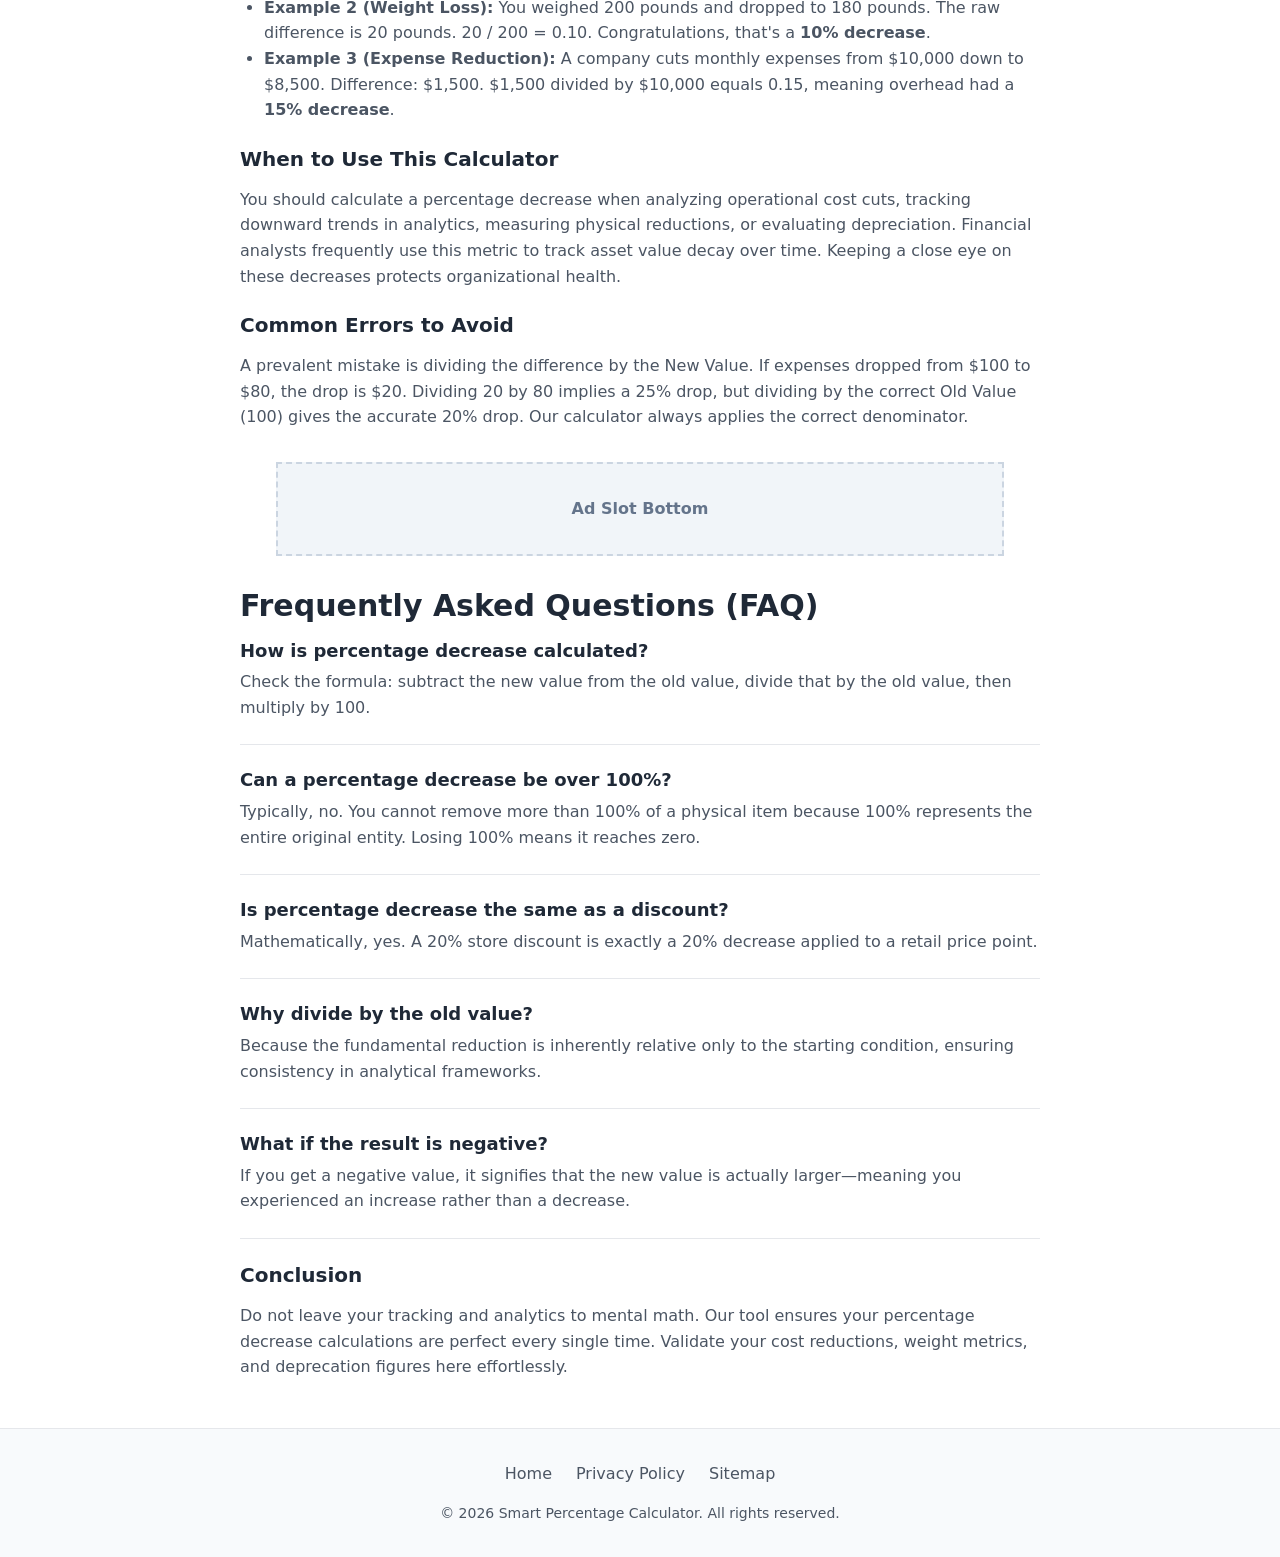
<file: percentage-decrease-calculator.html>
<!DOCTYPE html>
<html lang="en">

<head>
    <!-- Google tag (gtag.js) -->
    <script async src="https://www.googletagmanager.com/gtag/js?id=G-3TV8B7KL06"></script>
    <script>
        window.dataLayer = window.dataLayer || [];
        function gtag() { dataLayer.push(arguments); }
        gtag('js', new Date());

        gtag('config', 'G-3TV8B7KL06');
    </script>
    <meta charset="UTF-8">
    <meta name="viewport" content="width=device-width, initial-scale=1.0">
    <title>Percentage Decrease Calculator | Fast Reduction Math</title>
    <meta name="description"
        content="Calculate percentage decrease efficiently. See the exact drop between an old and new number. Includes formulas, examples, and comprehensive FAQ.">
    <link rel="stylesheet" href="style.css">
    <link rel="canonical" href="https://example.com/percentage-decrease-calculator.html">
    <script type="application/ld+json">
    {
      "@context": "https://schema.org",
      "@type": "FAQPage",
      "mainEntity": [
        { "@type": "Question", "name": "How is percentage decrease calculated?", "acceptedAnswer": { "@type": "Answer", "text": "Subtract the new value from the old value, divide by the old value, and multiply by 100." } },
        { "@type": "Question", "name": "Can a percentage decrease be over 100%?", "acceptedAnswer": { "@type": "Answer", "text": "Normally no, you cannot lose more than 100% of a physical quantity, as 100% represents the entire original amount." } },
        { "@type": "Question", "name": "Is percentage decrease the same as a discount?", "acceptedAnswer": { "@type": "Answer", "text": "Mathematically, yes. A retail discount is practically a real-world application of a percentage decrease." } },
        { "@type": "Question", "name": "Why divide by the old value?", "acceptedAnswer": { "@type": "Answer", "text": "Because the drop is strictly proportional to the starting point, not the ending point." } },
        { "@type": "Question", "name": "What if the result is negative?", "acceptedAnswer": { "@type": "Answer", "text": "If you get a negative result using a decrease formula, it actually means the value increased." } }
      ]
    }
    </script>
</head>

<body>
    <header>
        <a href="index.html" class="logo">Smart Percentage</a>
        <nav class="nav-links">
            <a href="percentage-increase-calculator.html">Increase</a>
            <a href="percentage-decrease-calculator.html">Decrease</a>
            <a href="profit-margin-calculator.html">Profit Margin</a>
            <a href="markup-calculator.html">Markup</a>
            <a href="discount-calculator.html">Discount</a>
            <a href="compound-growth-calculator.html">Compound</a>
        </nav>
    </header>
    <main>
        <div class="hero">
            <h1>Percentage Decrease Calculator</h1>
            <p class="subtitle">Quickly find the precise degree of decline or reduction.</p>
        </div>

        <!-- Ad Slot Top -->
        <div class="ad-placeholder">Ad Slot Top</div>

        <div class="calculator-card">
            <form id="calc-decrease">
                <div class="form-group">
                    <label for="old-value">Old Value</label>
                    <input type="number" id="old-value" placeholder="e.g. 200" step="any" required>
                    <div class="error-msg">Please enter a valid number</div>
                </div>
                <div class="form-group">
                    <label for="new-value">New Value</label>
                    <input type="number" id="new-value" placeholder="e.g. 150" step="any" required>
                    <div class="error-msg">Please enter a valid number</div>
                </div>
                <div class="btn-group">
                    <button type="submit" class="btn-primary">Calculate Decrease</button>
                    <button type="reset" class="btn-secondary">Reset</button>
                </div>
            </form>
            <div id="result-box" class="result-box">
                <p>Percentage Decrease:</p>
                <div id="result-value" class="result-value">0%</div>
                <button id="btn-copy" class="btn-copy">Copy Result</button>
            </div>
        </div>

        <!-- Ad Slot Middle -->
        <div class="ad-placeholder">Ad Slot Middle</div>

        <article class="content-section">
            <h2>Understanding Percentage Decrease</h2>
            <p>Percentage decrease identifies how much a quantity has dropped over a specific duration or event. In
                business, science, and everyday shopping, identifying numerical drops relative to standard bases is
                pivotal. Knowing that something dropped by exactly 15% offers actionable context compared to knowing it
                merely dropped by 30 units.</p>

            <h3>The Mathematical Formula</h3>
            <p>The logic mirrors the increase equation, but the numerator strictly handles reductions to present a
                positive percentage representing the drop. The formula is:</p>
            <p><strong>Percentage Decrease = ((Old Value - New Value) / Old Value) × 100</strong></p>
            <p>Deduct the new, smaller number from your old, larger number. Take that difference, divide it by the
                initial bigger number (Old Value), and multiply by 100.</p>

            <h3>3 Practical Examples</h3>
            <ul>
                <li><strong>Example 1 (Website Traffic):</strong> Your blog had 500 visitors yesterday (Old) and 400
                    today (New). The drop is 100. 100 divided by 500 is 0.20, which gives a <strong>20%
                        decrease</strong> in traffic.</li>
                <li><strong>Example 2 (Weight Loss):</strong> You weighed 200 pounds and dropped to 180 pounds. The raw
                    difference is 20 pounds. 20 / 200 = 0.10. Congratulations, that's a <strong>10% decrease</strong>.
                </li>
                <li><strong>Example 3 (Expense Reduction):</strong> A company cuts monthly expenses from $10,000 down to
                    $8,500. Difference: $1,500. $1,500 divided by $10,000 equals 0.15, meaning overhead had a
                    <strong>15% decrease</strong>.
                </li>
            </ul>

            <h3>When to Use This Calculator</h3>
            <p>You should calculate a percentage decrease when analyzing operational cost cuts, tracking downward trends
                in analytics, measuring physical reductions, or evaluating depreciation. Financial analysts frequently
                use this metric to track asset value decay over time. Keeping a close eye on these decreases protects
                organizational health.</p>

            <h3>Common Errors to Avoid</h3>
            <p>A prevalent mistake is dividing the difference by the New Value. If expenses dropped from $100 to $80,
                the drop is $20. Dividing 20 by 80 implies a 25% drop, but dividing by the correct Old Value (100) gives
                the accurate 20% drop. Our calculator always applies the correct denominator.</p>

            <!-- Ad Slot Bottom -->
            <div class="ad-placeholder">Ad Slot Bottom</div>

            <h2>Frequently Asked Questions (FAQ)</h2>
            <div class="faq-item">
                <h3>How is percentage decrease calculated?</h3>
                <p>Check the formula: subtract the new value from the old value, divide that by the old value, then
                    multiply by 100.</p>
            </div>
            <div class="faq-item">
                <h3>Can a percentage decrease be over 100%?</h3>
                <p>Typically, no. You cannot remove more than 100% of a physical item because 100% represents the entire
                    original entity. Losing 100% means it reaches zero.</p>
            </div>
            <div class="faq-item">
                <h3>Is percentage decrease the same as a discount?</h3>
                <p>Mathematically, yes. A 20% store discount is exactly a 20% decrease applied to a retail price point.
                </p>
            </div>
            <div class="faq-item">
                <h3>Why divide by the old value?</h3>
                <p>Because the fundamental reduction is inherently relative only to the starting condition, ensuring
                    consistency in analytical frameworks.</p>
            </div>
            <div class="faq-item">
                <h3>What if the result is negative?</h3>
                <p>If you get a negative value, it signifies that the new value is actually larger—meaning you
                    experienced an increase rather than a decrease.</p>
            </div>

            <h3>Conclusion</h3>
            <p>Do not leave your tracking and analytics to mental math. Our tool ensures your percentage decrease
                calculations are perfect every single time. Validate your cost reductions, weight metrics, and
                deprecation figures here effortlessly.</p>
        </article>
    </main>
    <footer>
        <div class="footer-links">
            <a href="index.html">Home</a>
            <a href="privacy-policy.html">Privacy Policy</a>
            <a href="sitemap.xml">Sitemap</a>
        </div>
        <p>&copy; 2026 Smart Percentage Calculator. All rights reserved.</p>
    </footer>
    <script src="script.js"></script>
</body>

</html>
</file>
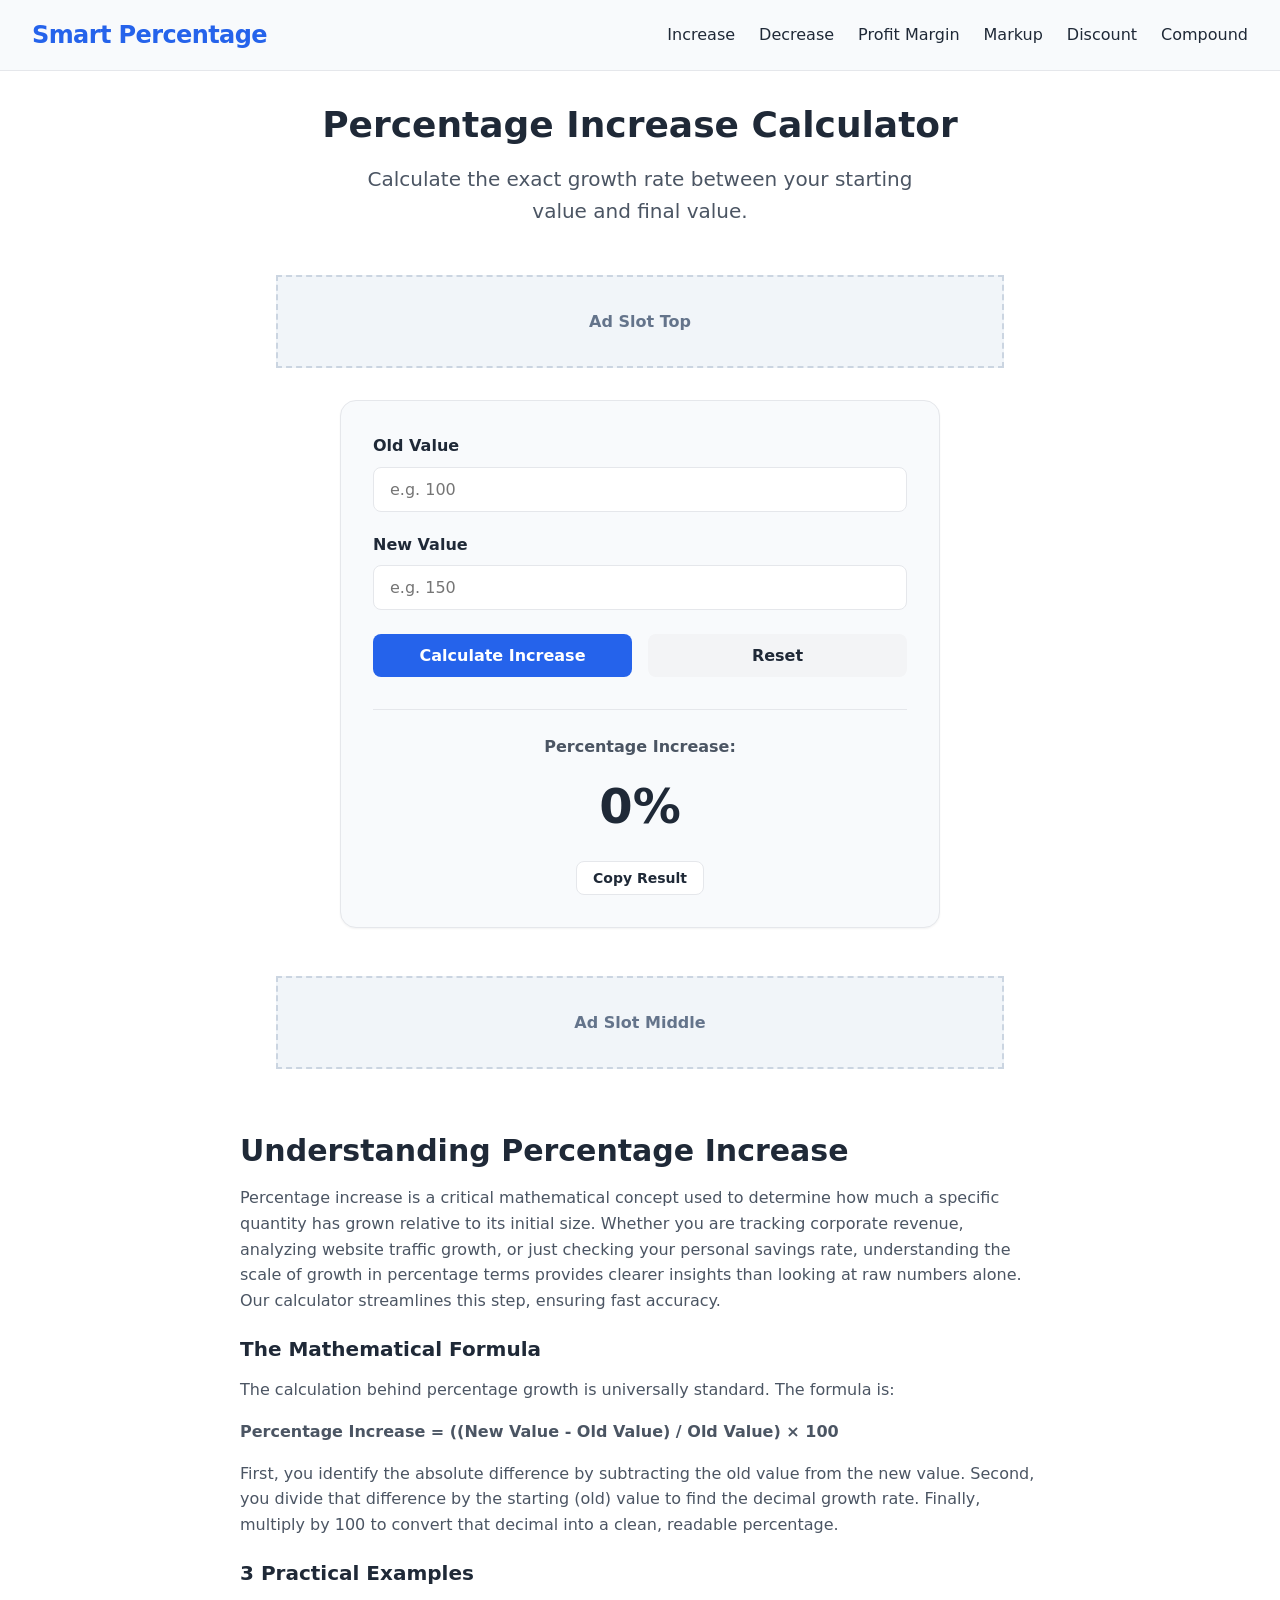
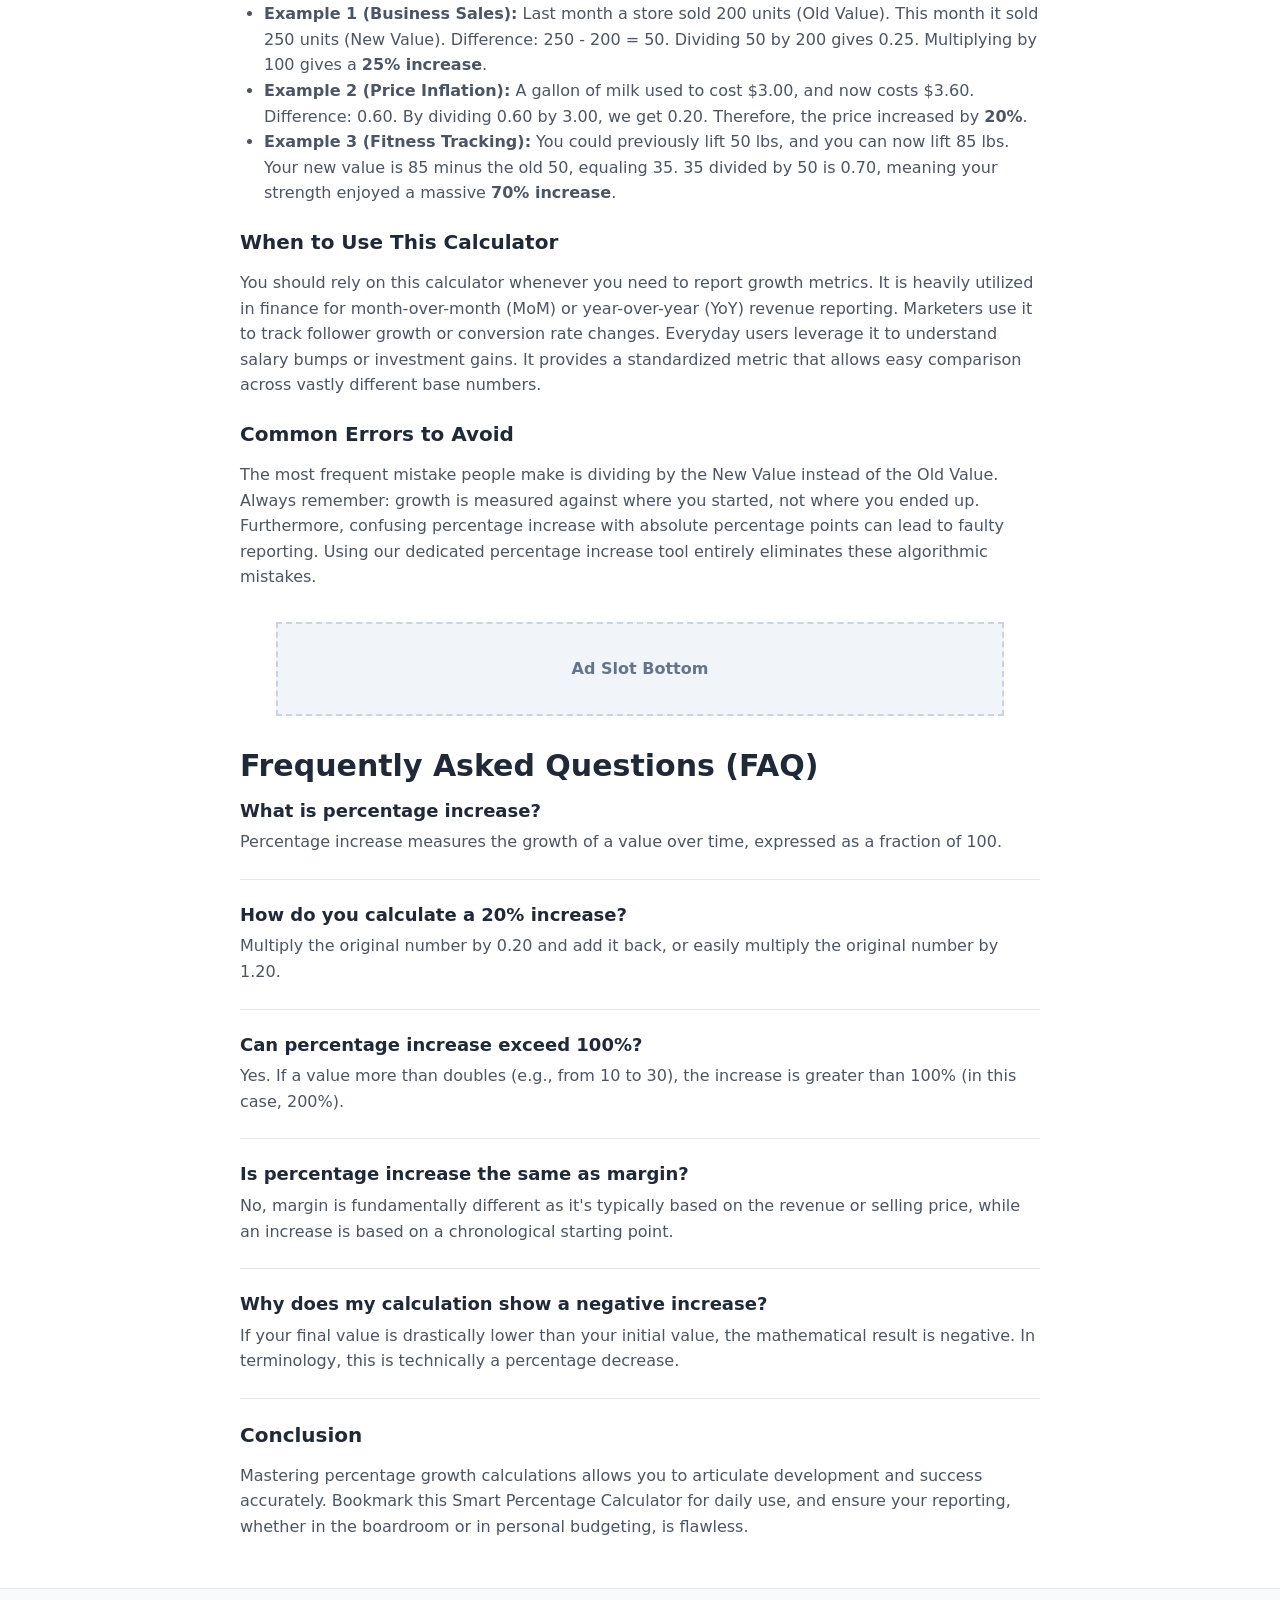
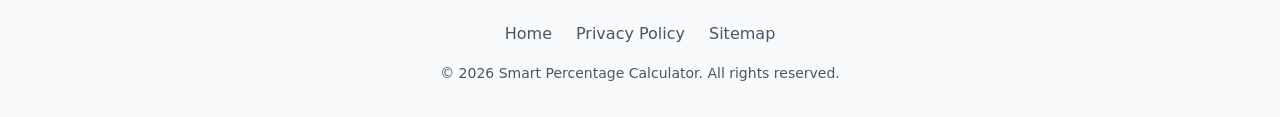
<file: percentage-increase-calculator.html>
<!DOCTYPE html>
<html lang="en">

<head>
    <!-- Google tag (gtag.js) -->
    <script async src="https://www.googletagmanager.com/gtag/js?id=G-3TV8B7KL06"></script>
    <script>
        window.dataLayer = window.dataLayer || [];
        function gtag() { dataLayer.push(arguments); }
        gtag('js', new Date());

        gtag('config', 'G-3TV8B7KL06');
    </script>
    <meta charset="UTF-8">
    <meta name="viewport" content="width=device-width, initial-scale=1.0">
    <title>Percentage Increase Calculator | Find Accurate Growth Rate</title>
    <meta name="description"
        content="Calculate percentage increase easily from an old to a new value. Free, fast tool. Understand the formula, step-by-step examples, and common percentage errors.">
    <link rel="stylesheet" href="style.css">
    <link rel="canonical" href="https://example.com/percentage-increase-calculator.html">
    <script type="application/ld+json">
    {
      "@context": "https://schema.org",
      "@type": "FAQPage",
      "mainEntity": [
        { "@type": "Question", "name": "What is percentage increase?", "acceptedAnswer": { "@type": "Answer", "text": "Percentage increase measures the growth of a value over time, expressed as a fraction of 100." } },
        { "@type": "Question", "name": "How do you calculate a 20% increase?", "acceptedAnswer": { "@type": "Answer", "text": "Multiply the original number by 0.20 and add it back to the original number, or simply multiply by 1.20." } },
        { "@type": "Question", "name": "Can percentage increase exceed 100%?", "acceptedAnswer": { "@type": "Answer", "text": "Yes, if a value more than doubles, the percentage increase will be greater than 100%." } },
        { "@type": "Question", "name": "Is percentage increase the same as margin?", "acceptedAnswer": { "@type": "Answer", "text": "No, margin is based on revenue or selling price, while increase purely measures growth relative to the starting point." } },
        { "@type": "Question", "name": "Why does my calculation show a negative increase?", "acceptedAnswer": { "@type": "Answer", "text": "If the new value is smaller than the old value, you have a percentage decrease instead of an increase." } }
      ]
    }
    </script>
</head>

<body>
    <header>
        <a href="index.html" class="logo">Smart Percentage</a>
        <nav class="nav-links">
            <a href="percentage-increase-calculator.html">Increase</a>
            <a href="percentage-decrease-calculator.html">Decrease</a>
            <a href="profit-margin-calculator.html">Profit Margin</a>
            <a href="markup-calculator.html">Markup</a>
            <a href="discount-calculator.html">Discount</a>
            <a href="compound-growth-calculator.html">Compound</a>
        </nav>
    </header>
    <main>
        <div class="hero">
            <h1>Percentage Increase Calculator</h1>
            <p class="subtitle">Calculate the exact growth rate between your starting value and final value.</p>
        </div>

        <!-- Ad Slot Top -->
        <div class="ad-placeholder">Ad Slot Top</div>

        <div class="calculator-card">
            <form id="calc-increase">
                <div class="form-group">
                    <label for="old-value">Old Value</label>
                    <input type="number" id="old-value" placeholder="e.g. 100" step="any" required>
                    <div class="error-msg">Please enter a valid number</div>
                </div>
                <div class="form-group">
                    <label for="new-value">New Value</label>
                    <input type="number" id="new-value" placeholder="e.g. 150" step="any" required>
                    <div class="error-msg">Please enter a valid number</div>
                </div>
                <div class="btn-group">
                    <button type="submit" class="btn-primary">Calculate Increase</button>
                    <button type="reset" class="btn-secondary">Reset</button>
                </div>
            </form>
            <div id="result-box" class="result-box">
                <p>Percentage Increase:</p>
                <div id="result-value" class="result-value">0%</div>
                <button id="btn-copy" class="btn-copy">Copy Result</button>
            </div>
        </div>

        <!-- Ad Slot Middle -->
        <div class="ad-placeholder">Ad Slot Middle</div>

        <article class="content-section">
            <h2>Understanding Percentage Increase</h2>
            <p>Percentage increase is a critical mathematical concept used to determine how much a specific quantity has
                grown relative to its initial size. Whether you are tracking corporate revenue, analyzing website
                traffic growth, or just checking your personal savings rate, understanding the scale of growth in
                percentage terms provides clearer insights than looking at raw numbers alone. Our calculator streamlines
                this step, ensuring fast accuracy.</p>

            <h3>The Mathematical Formula</h3>
            <p>The calculation behind percentage growth is universally standard. The formula is:</p>
            <p><strong>Percentage Increase = ((New Value - Old Value) / Old Value) × 100</strong></p>
            <p>First, you identify the absolute difference by subtracting the old value from the new value. Second, you
                divide that difference by the starting (old) value to find the decimal growth rate. Finally, multiply by
                100 to convert that decimal into a clean, readable percentage.</p>

            <h3>3 Practical Examples</h3>
            <ul>
                <li><strong>Example 1 (Business Sales):</strong> Last month a store sold 200 units (Old Value). This
                    month it sold 250 units (New Value). Difference: 250 - 200 = 50. Dividing 50 by 200 gives 0.25.
                    Multiplying by 100 gives a <strong>25% increase</strong>.</li>
                <li><strong>Example 2 (Price Inflation):</strong> A gallon of milk used to cost $3.00, and now costs
                    $3.60. Difference: 0.60. By dividing 0.60 by 3.00, we get 0.20. Therefore, the price increased by
                    <strong>20%</strong>.
                </li>
                <li><strong>Example 3 (Fitness Tracking):</strong> You could previously lift 50 lbs, and you can now
                    lift 85 lbs. Your new value is 85 minus the old 50, equaling 35. 35 divided by 50 is 0.70, meaning
                    your strength enjoyed a massive <strong>70% increase</strong>.</li>
            </ul>

            <h3>When to Use This Calculator</h3>
            <p>You should rely on this calculator whenever you need to report growth metrics. It is heavily utilized in
                finance for month-over-month (MoM) or year-over-year (YoY) revenue reporting. Marketers use it to track
                follower growth or conversion rate changes. Everyday users leverage it to understand salary bumps or
                investment gains. It provides a standardized metric that allows easy comparison across vastly different
                base numbers.</p>

            <h3>Common Errors to Avoid</h3>
            <p>The most frequent mistake people make is dividing by the New Value instead of the Old Value. Always
                remember: growth is measured against where you started, not where you ended up. Furthermore, confusing
                percentage increase with absolute percentage points can lead to faulty reporting. Using our dedicated
                percentage increase tool entirely eliminates these algorithmic mistakes.</p>

            <!-- Ad Slot Bottom -->
            <div class="ad-placeholder">Ad Slot Bottom</div>

            <h2>Frequently Asked Questions (FAQ)</h2>
            <div class="faq-item">
                <h3>What is percentage increase?</h3>
                <p>Percentage increase measures the growth of a value over time, expressed as a fraction of 100.</p>
            </div>
            <div class="faq-item">
                <h3>How do you calculate a 20% increase?</h3>
                <p>Multiply the original number by 0.20 and add it back, or easily multiply the original number by 1.20.
                </p>
            </div>
            <div class="faq-item">
                <h3>Can percentage increase exceed 100%?</h3>
                <p>Yes. If a value more than doubles (e.g., from 10 to 30), the increase is greater than 100% (in this
                    case, 200%).</p>
            </div>
            <div class="faq-item">
                <h3>Is percentage increase the same as margin?</h3>
                <p>No, margin is fundamentally different as it's typically based on the revenue or selling price, while
                    an increase is based on a chronological starting point.</p>
            </div>
            <div class="faq-item">
                <h3>Why does my calculation show a negative increase?</h3>
                <p>If your final value is drastically lower than your initial value, the mathematical result is
                    negative. In terminology, this is technically a percentage decrease.</p>
            </div>

            <h3>Conclusion</h3>
            <p>Mastering percentage growth calculations allows you to articulate development and success accurately.
                Bookmark this Smart Percentage Calculator for daily use, and ensure your reporting, whether in the
                boardroom or in personal budgeting, is flawless.</p>
        </article>
    </main>
    <footer>
        <div class="footer-links">
            <a href="index.html">Home</a>
            <a href="privacy-policy.html">Privacy Policy</a>
            <a href="sitemap.xml">Sitemap</a>
        </div>
        <p>&copy; 2026 Smart Percentage Calculator. All rights reserved.</p>
    </footer>
    <script src="script.js"></script>
</body>

</html>
</file>
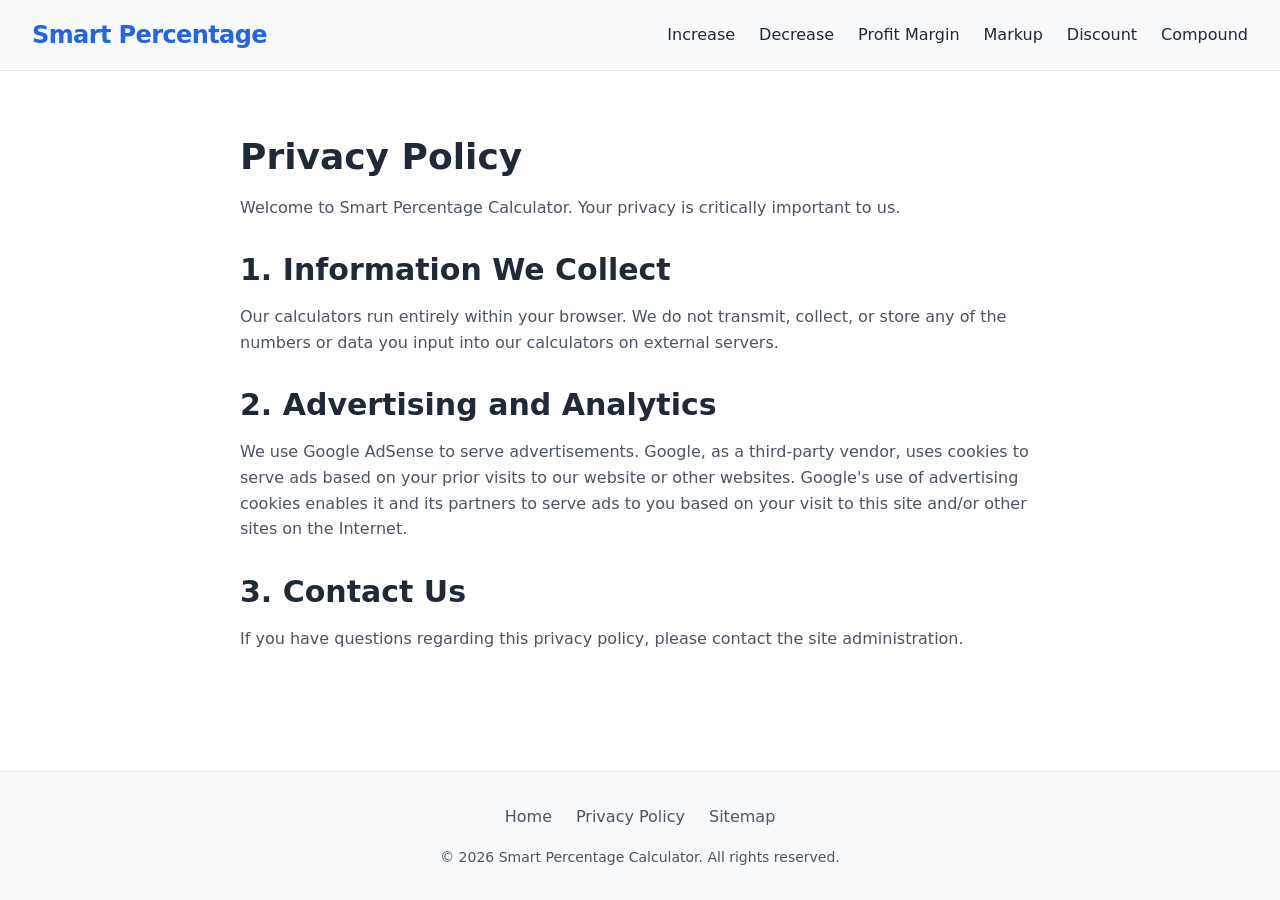
<file: privacy-policy.html>
<!DOCTYPE html>
<html lang="en">

<head>
    <!-- Google tag (gtag.js) -->
    <script async src="https://www.googletagmanager.com/gtag/js?id=G-3TV8B7KL06"></script>
    <script>
        window.dataLayer = window.dataLayer || [];
        function gtag() { dataLayer.push(arguments); }
        gtag('js', new Date());

        gtag('config', 'G-3TV8B7KL06');
    </script>
    <meta charset="UTF-8">
    <meta name="viewport" content="width=device-width, initial-scale=1.0">
    <title>Privacy Policy | Smart Percentage Calculator</title>
    <meta name="description" content="Privacy Policy for Smart Percentage Calculator.">
    <link rel="stylesheet" href="style.css">
</head>

<body>
    <header>
        <a href="index.html" class="logo">Smart Percentage</a>
        <nav class="nav-links">
            <a href="percentage-increase-calculator.html">Increase</a>
            <a href="percentage-decrease-calculator.html">Decrease</a>
            <a href="profit-margin-calculator.html">Profit Margin</a>
            <a href="markup-calculator.html">Markup</a>
            <a href="discount-calculator.html">Discount</a>
            <a href="compound-growth-calculator.html">Compound</a>
        </nav>
    </header>
    <main>
        <div class="content-section" style="margin-top: 2rem;">
            <h1>Privacy Policy</h1>
            <p>Welcome to Smart Percentage Calculator. Your privacy is critically important to us.</p>
            <h2>1. Information We Collect</h2>
            <p>Our calculators run entirely within your browser. We do not transmit, collect, or store any of the
                numbers or data you input into our calculators on external servers.</p>
            <h2>2. Advertising and Analytics</h2>
            <p>We use Google AdSense to serve advertisements. Google, as a third-party vendor, uses cookies to serve ads
                based on your prior visits to our website or other websites. Google's use of advertising cookies enables
                it and its partners to serve ads to you based on your visit to this site and/or other sites on the
                Internet.</p>
            <h2>3. Contact Us</h2>
            <p>If you have questions regarding this privacy policy, please contact the site administration.</p>
        </div>
    </main>
    <footer>
        <div class="footer-links">
            <a href="index.html">Home</a>
            <a href="privacy-policy.html">Privacy Policy</a>
            <a href="sitemap.xml">Sitemap</a>
        </div>
        <p>&copy; 2026 Smart Percentage Calculator. All rights reserved.</p>
    </footer>
</body>

</html>
</file>
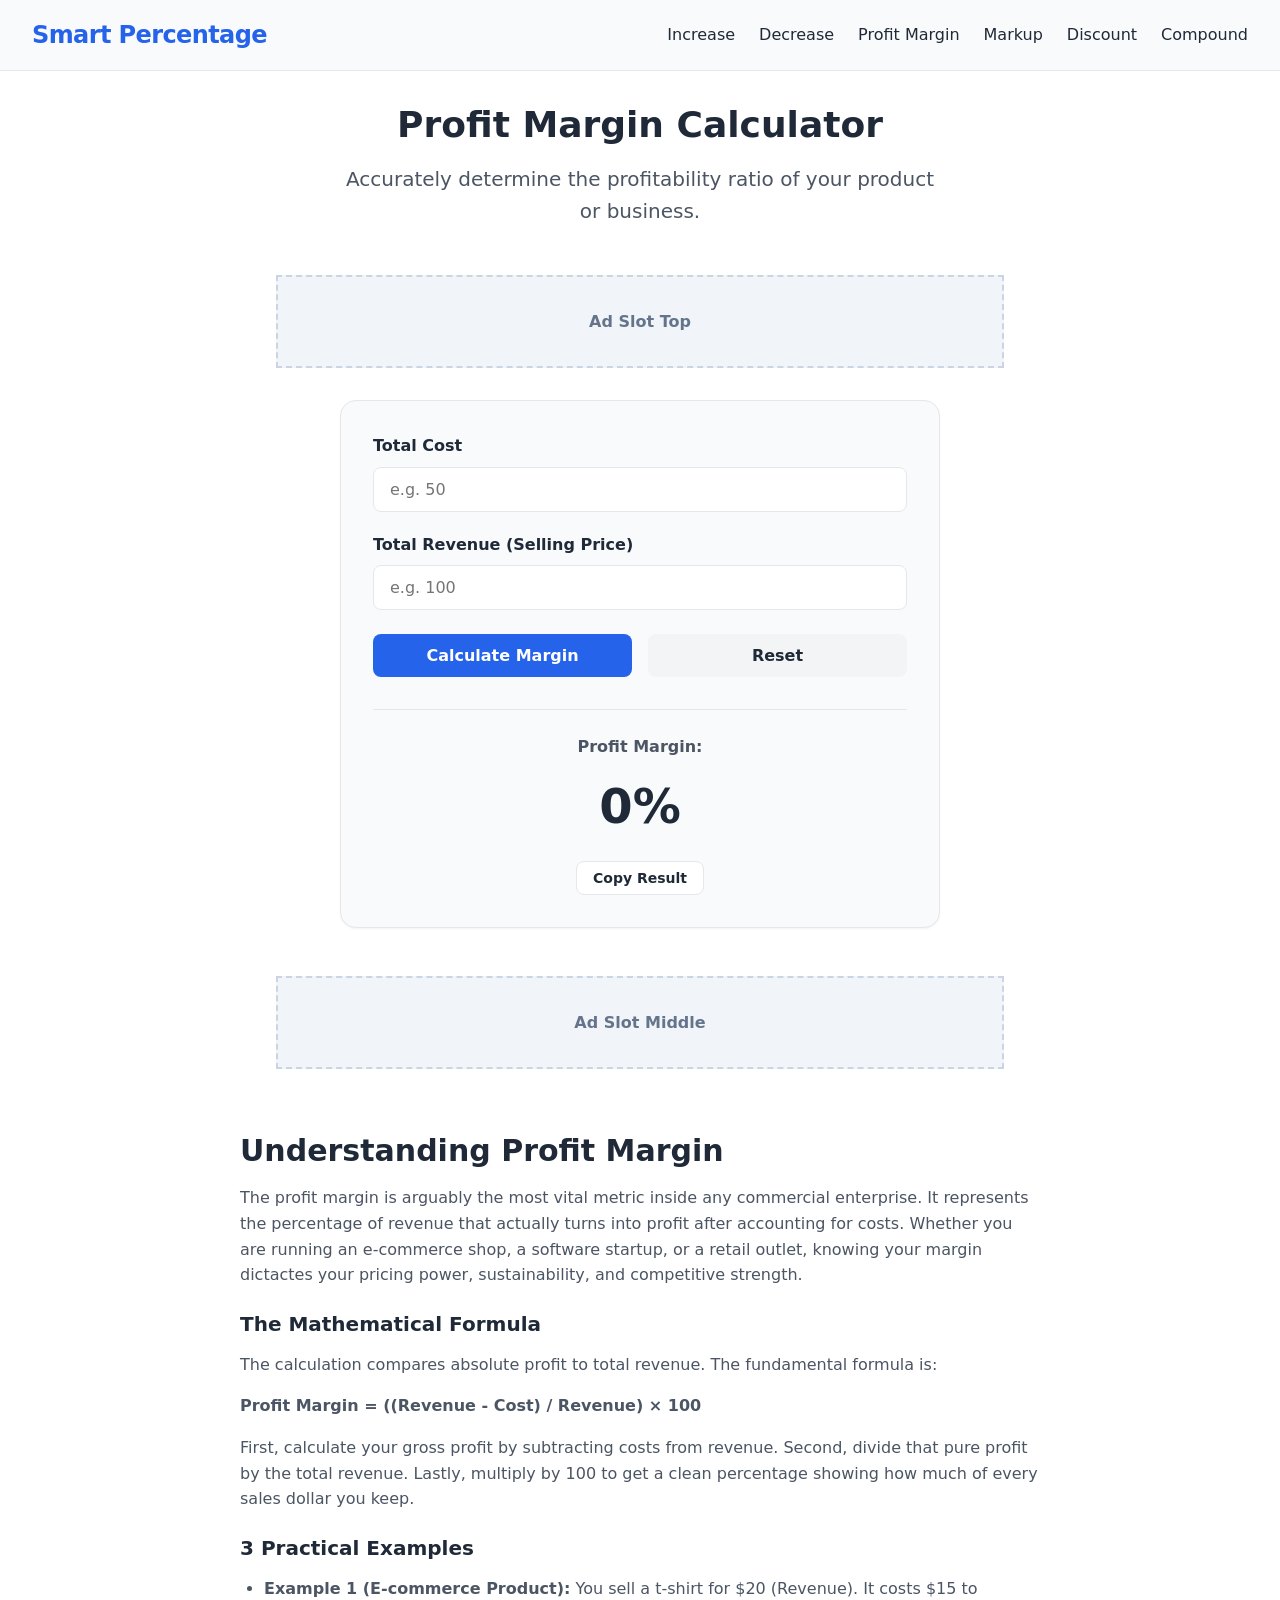
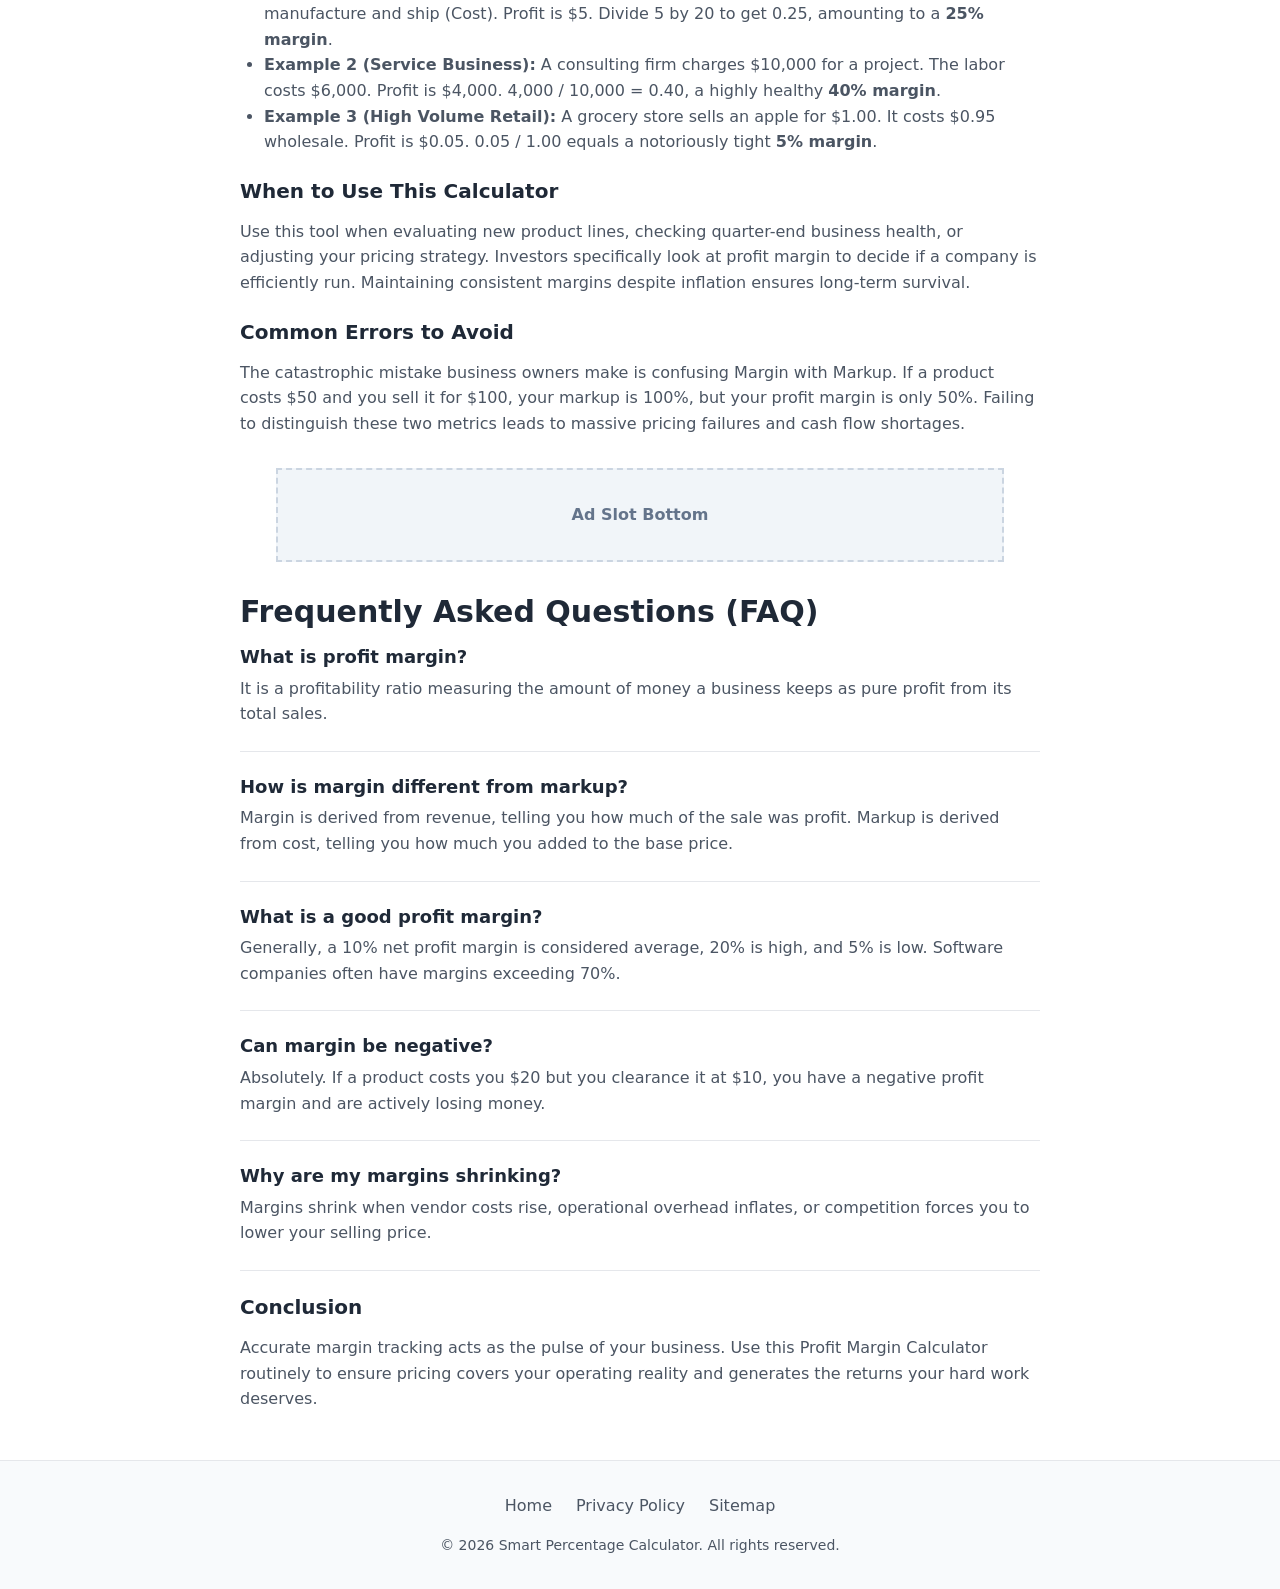
<file: profit-margin-calculator.html>
<!DOCTYPE html>
<html lang="en">

<head>
    <!-- Google tag (gtag.js) -->
    <script async src="https://www.googletagmanager.com/gtag/js?id=G-3TV8B7KL06"></script>
    <script>
        window.dataLayer = window.dataLayer || [];
        function gtag() { dataLayer.push(arguments); }
        gtag('js', new Date());

        gtag('config', 'G-3TV8B7KL06');
    </script>
    <meta charset="UTF-8">
    <meta name="viewport" content="width=device-width, initial-scale=1.0">
    <title>Profit Margin Calculator | Find Business Profitability</title>
    <meta name="description"
        content="Calculate your gross and net profit margin effortlessly. Free tool for modern businesses to calculate revenue profitability. Easy to use formula explained.">
    <link rel="stylesheet" href="style.css">
    <link rel="canonical" href="https://example.com/profit-margin-calculator.html">
    <script type="application/ld+json">
    {
      "@context": "https://schema.org",
      "@type": "FAQPage",
      "mainEntity": [
        { "@type": "Question", "name": "What is profit margin?", "acceptedAnswer": { "@type": "Answer", "text": "It is a ratio of profitability that measures how much of every dollar earned is kept as profit." } },
        { "@type": "Question", "name": "How is margin different from markup?", "acceptedAnswer": { "@type": "Answer", "text": "Margin is profit based on revenue, while markup is profit based on the cost of goods sold." } },
        { "@type": "Question", "name": "What is a good profit margin?", "acceptedAnswer": { "@type": "Answer", "text": "A standard 10% is average, 20% is considered high, and 5% is low, though this heavily varies by industry." } },
        { "@type": "Question", "name": "Can margin be negative?", "acceptedAnswer": { "@type": "Answer", "text": "Yes, if your costs exceed your revenue, your margin is heavily negative, indicating a loss." } },
        { "@type": "Question", "name": "Why are my margins shrinking?", "acceptedAnswer": { "@type": "Answer", "text": "Rising costs of materials, increased operational overhead, or lowering prices without offsetting expenses will shrink margins." } }
      ]
    }
    </script>
</head>

<body>
    <header>
        <a href="index.html" class="logo">Smart Percentage</a>
        <nav class="nav-links">
            <a href="percentage-increase-calculator.html">Increase</a>
            <a href="percentage-decrease-calculator.html">Decrease</a>
            <a href="profit-margin-calculator.html">Profit Margin</a>
            <a href="markup-calculator.html">Markup</a>
            <a href="discount-calculator.html">Discount</a>
            <a href="compound-growth-calculator.html">Compound</a>
        </nav>
    </header>
    <main>
        <div class="hero">
            <h1>Profit Margin Calculator</h1>
            <p class="subtitle">Accurately determine the profitability ratio of your product or business.</p>
        </div>

        <!-- Ad Slot Top -->
        <div class="ad-placeholder">Ad Slot Top</div>

        <div class="calculator-card">
            <form id="calc-margin">
                <div class="form-group">
                    <label for="cost">Total Cost</label>
                    <input type="number" id="cost" placeholder="e.g. 50" step="any" required>
                    <div class="error-msg">Please enter a valid cost</div>
                </div>
                <div class="form-group">
                    <label for="revenue">Total Revenue (Selling Price)</label>
                    <input type="number" id="revenue" placeholder="e.g. 100" step="any" required>
                    <div class="error-msg">Please enter a valid revenue</div>
                </div>
                <div class="btn-group">
                    <button type="submit" class="btn-primary">Calculate Margin</button>
                    <button type="reset" class="btn-secondary">Reset</button>
                </div>
            </form>
            <div id="result-box" class="result-box">
                <p>Profit Margin:</p>
                <div id="result-value" class="result-value">0%</div>
                <button id="btn-copy" class="btn-copy">Copy Result</button>
            </div>
        </div>

        <!-- Ad Slot Middle -->
        <div class="ad-placeholder">Ad Slot Middle</div>

        <article class="content-section">
            <h2>Understanding Profit Margin</h2>
            <p>The profit margin is arguably the most vital metric inside any commercial enterprise. It represents the
                percentage of revenue that actually turns into profit after accounting for costs. Whether you are
                running an e-commerce shop, a software startup, or a retail outlet, knowing your margin dictactes your
                pricing power, sustainability, and competitive strength.</p>

            <h3>The Mathematical Formula</h3>
            <p>The calculation compares absolute profit to total revenue. The fundamental formula is:</p>
            <p><strong>Profit Margin = ((Revenue - Cost) / Revenue) × 100</strong></p>
            <p>First, calculate your gross profit by subtracting costs from revenue. Second, divide that pure profit by
                the total revenue. Lastly, multiply by 100 to get a clean percentage showing how much of every sales
                dollar you keep.</p>

            <h3>3 Practical Examples</h3>
            <ul>
                <li><strong>Example 1 (E-commerce Product):</strong> You sell a t-shirt for $20 (Revenue). It costs $15
                    to manufacture and ship (Cost). Profit is $5. Divide 5 by 20 to get 0.25, amounting to a <strong>25%
                        margin</strong>.</li>
                <li><strong>Example 2 (Service Business):</strong> A consulting firm charges $10,000 for a project. The
                    labor costs $6,000. Profit is $4,000. 4,000 / 10,000 = 0.40, a highly healthy <strong>40%
                        margin</strong>.</li>
                <li><strong>Example 3 (High Volume Retail):</strong> A grocery store sells an apple for $1.00. It costs
                    $0.95 wholesale. Profit is $0.05. 0.05 / 1.00 equals a notoriously tight <strong>5% margin</strong>.
                </li>
            </ul>

            <h3>When to Use This Calculator</h3>
            <p>Use this tool when evaluating new product lines, checking quarter-end business health, or adjusting your
                pricing strategy. Investors specifically look at profit margin to decide if a company is efficiently
                run. Maintaining consistent margins despite inflation ensures long-term survival.</p>

            <h3>Common Errors to Avoid</h3>
            <p>The catastrophic mistake business owners make is confusing Margin with Markup. If a product costs $50 and
                you sell it for $100, your markup is 100%, but your profit margin is only 50%. Failing to distinguish
                these two metrics leads to massive pricing failures and cash flow shortages.</p>

            <!-- Ad Slot Bottom -->
            <div class="ad-placeholder">Ad Slot Bottom</div>

            <h2>Frequently Asked Questions (FAQ)</h2>
            <div class="faq-item">
                <h3>What is profit margin?</h3>
                <p>It is a profitability ratio measuring the amount of money a business keeps as pure profit from its
                    total sales.</p>
            </div>
            <div class="faq-item">
                <h3>How is margin different from markup?</h3>
                <p>Margin is derived from revenue, telling you how much of the sale was profit. Markup is derived from
                    cost, telling you how much you added to the base price.</p>
            </div>
            <div class="faq-item">
                <h3>What is a good profit margin?</h3>
                <p>Generally, a 10% net profit margin is considered average, 20% is high, and 5% is low. Software
                    companies often have margins exceeding 70%.</p>
            </div>
            <div class="faq-item">
                <h3>Can margin be negative?</h3>
                <p>Absolutely. If a product costs you $20 but you clearance it at $10, you have a negative profit margin
                    and are actively losing money.</p>
            </div>
            <div class="faq-item">
                <h3>Why are my margins shrinking?</h3>
                <p>Margins shrink when vendor costs rise, operational overhead inflates, or competition forces you to
                    lower your selling price.</p>
            </div>

            <h3>Conclusion</h3>
            <p>Accurate margin tracking acts as the pulse of your business. Use this Profit Margin Calculator routinely
                to ensure pricing covers your operating reality and generates the returns your hard work deserves.</p>
        </article>
    </main>
    <footer>
        <div class="footer-links">
            <a href="index.html">Home</a>
            <a href="privacy-policy.html">Privacy Policy</a>
            <a href="sitemap.xml">Sitemap</a>
        </div>
        <p>&copy; 2026 Smart Percentage Calculator. All rights reserved.</p>
    </footer>
    <script src="script.js"></script>
</body>

</html>
</file>
<file: style.css>
/* Base variables */
:root {
    --primary-color: #2563eb;
    --primary-hover: #1d4ed8;
    --secondary-color: #f3f4f6;
    --secondary-hover: #e5e7eb;
    --text-color: #1f2937;
    --text-muted: #4b5563;
    --bg-color: #ffffff;
    --surface-color: #f8fafc;
    --error-color: #ef4444;
    --border-color: #e5e7eb;
    --success-color: #10b981;
    --shadow-sm: 0 1px 2px 0 rgb(0 0 0 / 0.05);
    --shadow-md: 0 4px 6px -1px rgb(0 0 0 / 0.1), 0 2px 4px -2px rgb(0 0 0 / 0.1);
}

/* Reset and base styles */
*,
*::before,
*::after {
    box-sizing: border-box;
    margin: 0;
    padding: 0;
}

body {
    font-family: system-ui, -apple-system, BlinkMacSystemFont, "Segoe UI", Roboto, "Helvetica Neue", Arial, sans-serif;
    line-height: 1.6;
    color: var(--text-color);
    background-color: var(--bg-color);
    display: flex;
    flex-direction: column;
    min-height: 100vh;
}

/* Typography */
h1,
h2,
h3 {
    line-height: 1.2;
    margin-bottom: 1rem;
    color: var(--text-color);
}

h1 {
    font-size: 2.25rem;
    font-weight: 800;
}

h2 {
    font-size: 1.875rem;
    font-weight: 700;
    margin-top: 2rem;
}

h3 {
    font-size: 1.25rem;
    font-weight: 600;
    margin-top: 1.5rem;
}

p {
    margin-bottom: 1rem;
    color: var(--text-muted);
}

ul,
ol {
    margin-bottom: 1rem;
    padding-left: 1.5rem;
    color: var(--text-muted);
}

/* Header & Nav */
header {
    background-color: var(--surface-color);
    border-bottom: 1px solid var(--border-color);
    padding: 1rem 2rem;
    display: flex;
    justify-content: space-between;
    align-items: center;
    flex-wrap: wrap;
    gap: 1rem;
}

.logo {
    font-size: 1.5rem;
    font-weight: 800;
    color: var(--primary-color);
    text-decoration: none;
    letter-spacing: -0.025em;
}

.nav-links {
    display: flex;
    gap: 1.5rem;
    flex-wrap: wrap;
}

.nav-links a {
    color: var(--text-color);
    text-decoration: none;
    font-weight: 500;
    transition: color 0.15s ease;
}

.nav-links a:hover {
    color: var(--primary-color);
}

/* Main Content */
main {
    flex: 1;
    width: 100%;
    max-width: 1000px;
    margin: 0 auto;
    padding: 2rem 1rem;
}

.hero {
    text-align: center;
    margin-bottom: 3rem;
}

.subtitle {
    font-size: 1.25rem;
    max-width: 600px;
    margin: 0 auto;
}

/* Ad Placement Placeholder */
.ad-placeholder {
    background-color: #f1f5f9;
    border: 2px dashed #cbd5e1;
    color: #64748b;
    text-align: center;
    padding: 2rem;
    margin: 2rem auto;
    font-weight: 600;
    max-width: 728px;
    min-height: 90px;
    display: flex;
    align-items: center;
    justify-content: center;
}

/* Tools Grid */
.grid-tools {
    display: grid;
    grid-template-columns: repeat(auto-fit, minmax(300px, 1fr));
    gap: 1.5rem;
    margin-bottom: 3rem;
}

.tool-card {
    display: block;
    background-color: var(--bg-color);
    border: 1px solid var(--border-color);
    border-radius: 0.75rem;
    padding: 1.5rem;
    text-decoration: none;
    transition: all 0.2s ease;
    box-shadow: var(--shadow-sm);
}

.tool-card:hover {
    transform: translateY(-2px);
    box-shadow: var(--shadow-md);
    border-color: var(--primary-color);
}

.tool-card h2 {
    font-size: 1.25rem;
    margin-top: 0;
    color: var(--primary-color);
}

.tool-card p {
    margin-bottom: 0;
}

/* Form Styles */
.calculator-card {
    background-color: var(--surface-color);
    border: 1px solid var(--border-color);
    border-radius: 1rem;
    padding: 2rem;
    box-shadow: var(--shadow-sm);
    margin: 0 auto 3rem;
    max-width: 600px;
}

.form-group {
    margin-bottom: 1.25rem;
}

.form-group label {
    display: block;
    font-weight: 600;
    margin-bottom: 0.5rem;
    color: var(--text-color);
}

.form-group input {
    width: 100%;
    padding: 0.75rem 1rem;
    font-size: 1rem;
    border: 1px solid var(--border-color);
    border-radius: 0.5rem;
    transition: border-color 0.15s ease, box-shadow 0.15s ease;
    font-family: inherit;
}

.form-group input:focus {
    outline: none;
    border-color: var(--primary-color);
    box-shadow: 0 0 0 3px rgba(37, 99, 235, 0.1);
}

.error-msg {
    color: var(--error-color);
    font-size: 0.875rem;
    margin-top: 0.5rem;
    display: none;
}

.btn-group {
    display: flex;
    gap: 1rem;
    margin-top: 1.5rem;
}

button {
    cursor: pointer;
    font-family: inherit;
    font-size: 1rem;
    font-weight: 600;
    padding: 0.75rem 1.5rem;
    border-radius: 0.5rem;
    border: none;
    transition: all 0.15s ease;
    flex: 1;
}

.btn-primary {
    background-color: var(--primary-color);
    color: white;
}

.btn-primary:hover {
    background-color: var(--primary-hover);
}

.btn-secondary {
    background-color: var(--secondary-color);
    color: var(--text-color);
}

.btn-secondary:hover {
    background-color: var(--secondary-hover);
}

/* Result Box */
.result-box {
    margin-top: 2rem;
    padding-top: 1.5rem;
    border-top: 1px solid var(--border-color);
    text-align: center;
}

.result-box p {
    font-weight: 600;
    margin-bottom: 0.5rem;
}

.result-value {
    font-size: 3rem;
    font-weight: 800;
    color: var(--text-color);
    margin-bottom: 1rem;
    word-break: break-all;
}

.btn-copy {
    background-color: white;
    border: 1px solid var(--border-color);
    color: var(--text-color);
    padding: 0.5rem 1rem;
    font-size: 0.875rem;
    flex: none;
    width: auto;
}

.btn-copy:hover {
    background-color: var(--surface-color);
}

.btn-copy.copied {
    background-color: var(--success-color);
    color: white;
    border-color: var(--success-color);
}

/* Content Article */
.content-section {
    max-width: 800px;
    margin: 4rem auto 0;
}

.faq-item {
    margin-bottom: 1.5rem;
    padding-bottom: 1.5rem;
    border-bottom: 1px solid var(--border-color);
}

.faq-item:last-child {
    border-bottom: none;
}

.faq-item h3 {
    margin-top: 0;
    margin-bottom: 0.5rem;
    font-size: 1.125rem;
}

.faq-item p {
    margin-bottom: 0;
}

/* Footer */
footer {
    background-color: var(--surface-color);
    border-top: 1px solid var(--border-color);
    padding: 2rem;
    text-align: center;
    margin-top: auto;
}

.footer-links {
    margin-bottom: 1rem;
    display: flex;
    justify-content: center;
    gap: 1.5rem;
    flex-wrap: wrap;
}

.footer-links a {
    color: var(--text-muted);
    text-decoration: none;
}

.footer-links a:hover {
    color: var(--text-color);
    text-decoration: underline;
}

footer p {
    font-size: 0.875rem;
    margin-bottom: 0;
}

/* Mobile Adjustments */
@media (max-width: 600px) {
    .btn-group {
        flex-direction: column;
    }

    .result-value {
        font-size: 2.25rem;
    }

    h1 {
        font-size: 1.875rem;
    }
}
</file>
